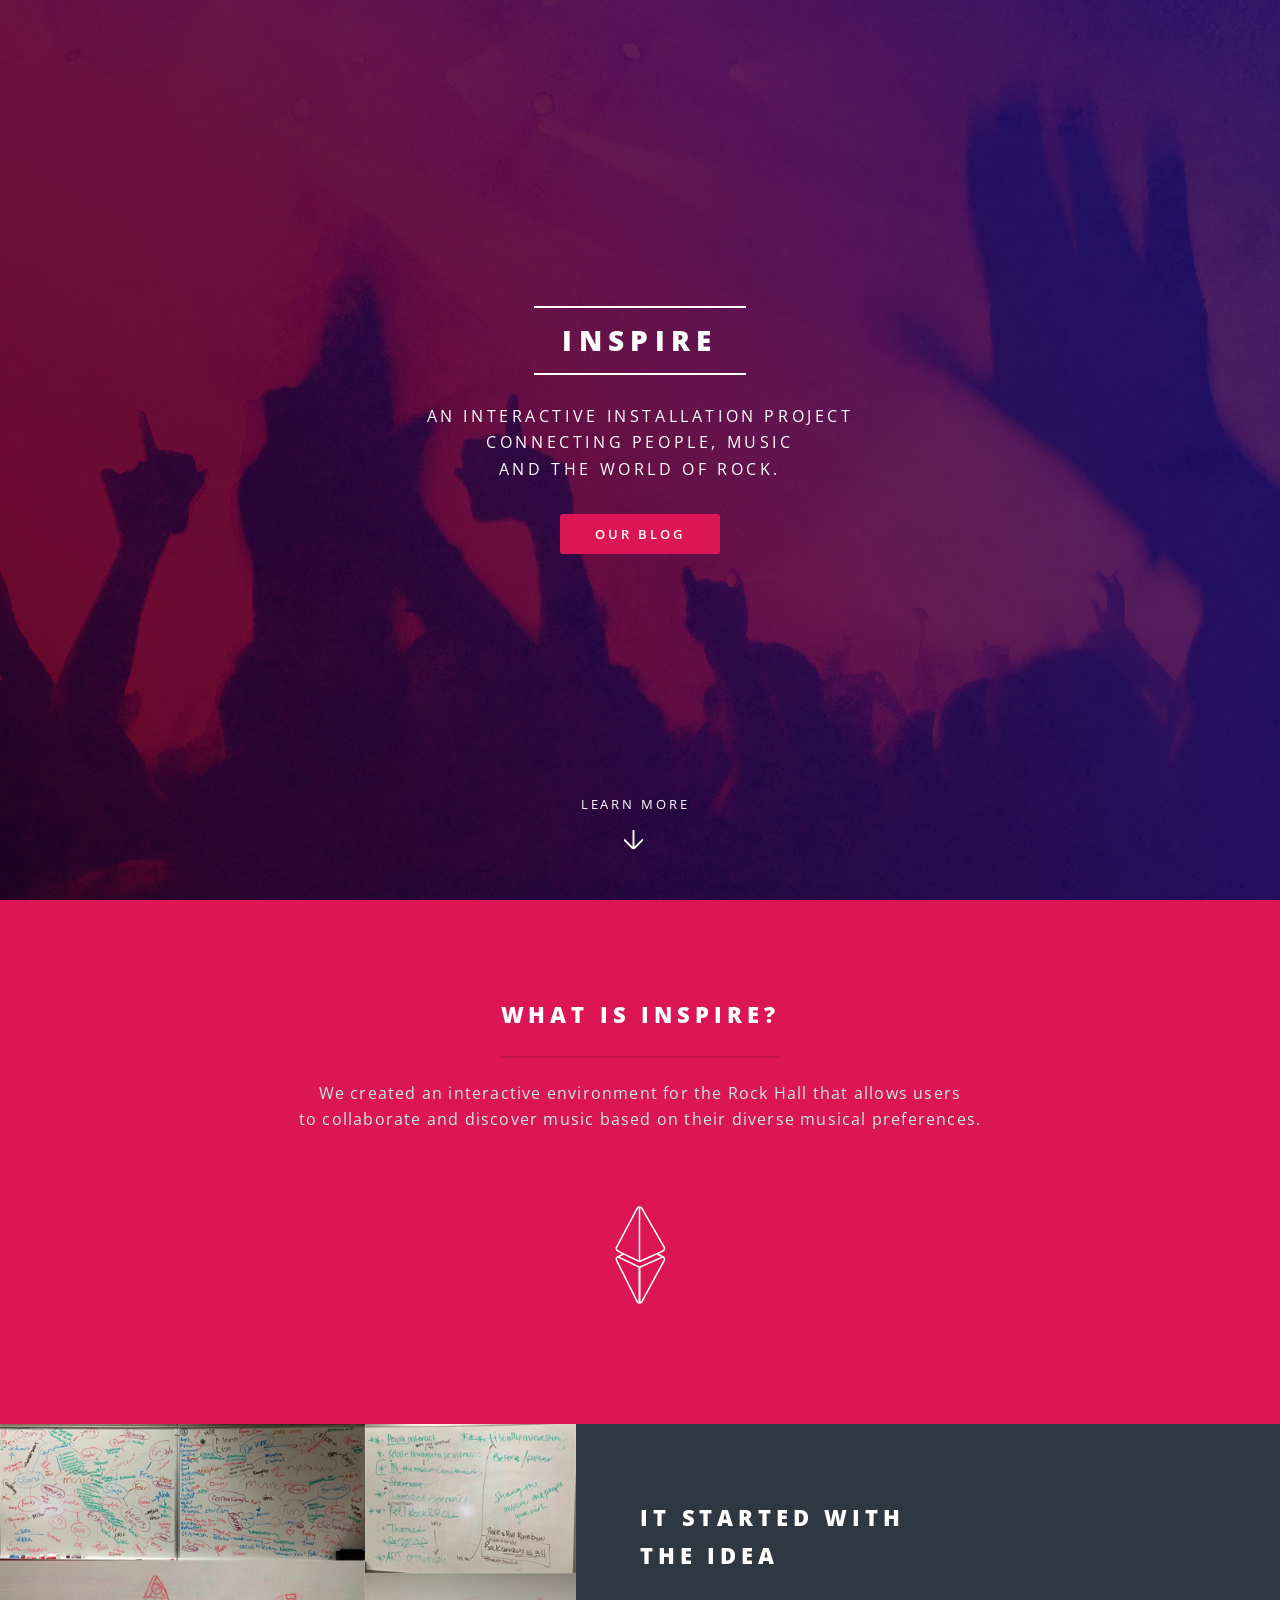
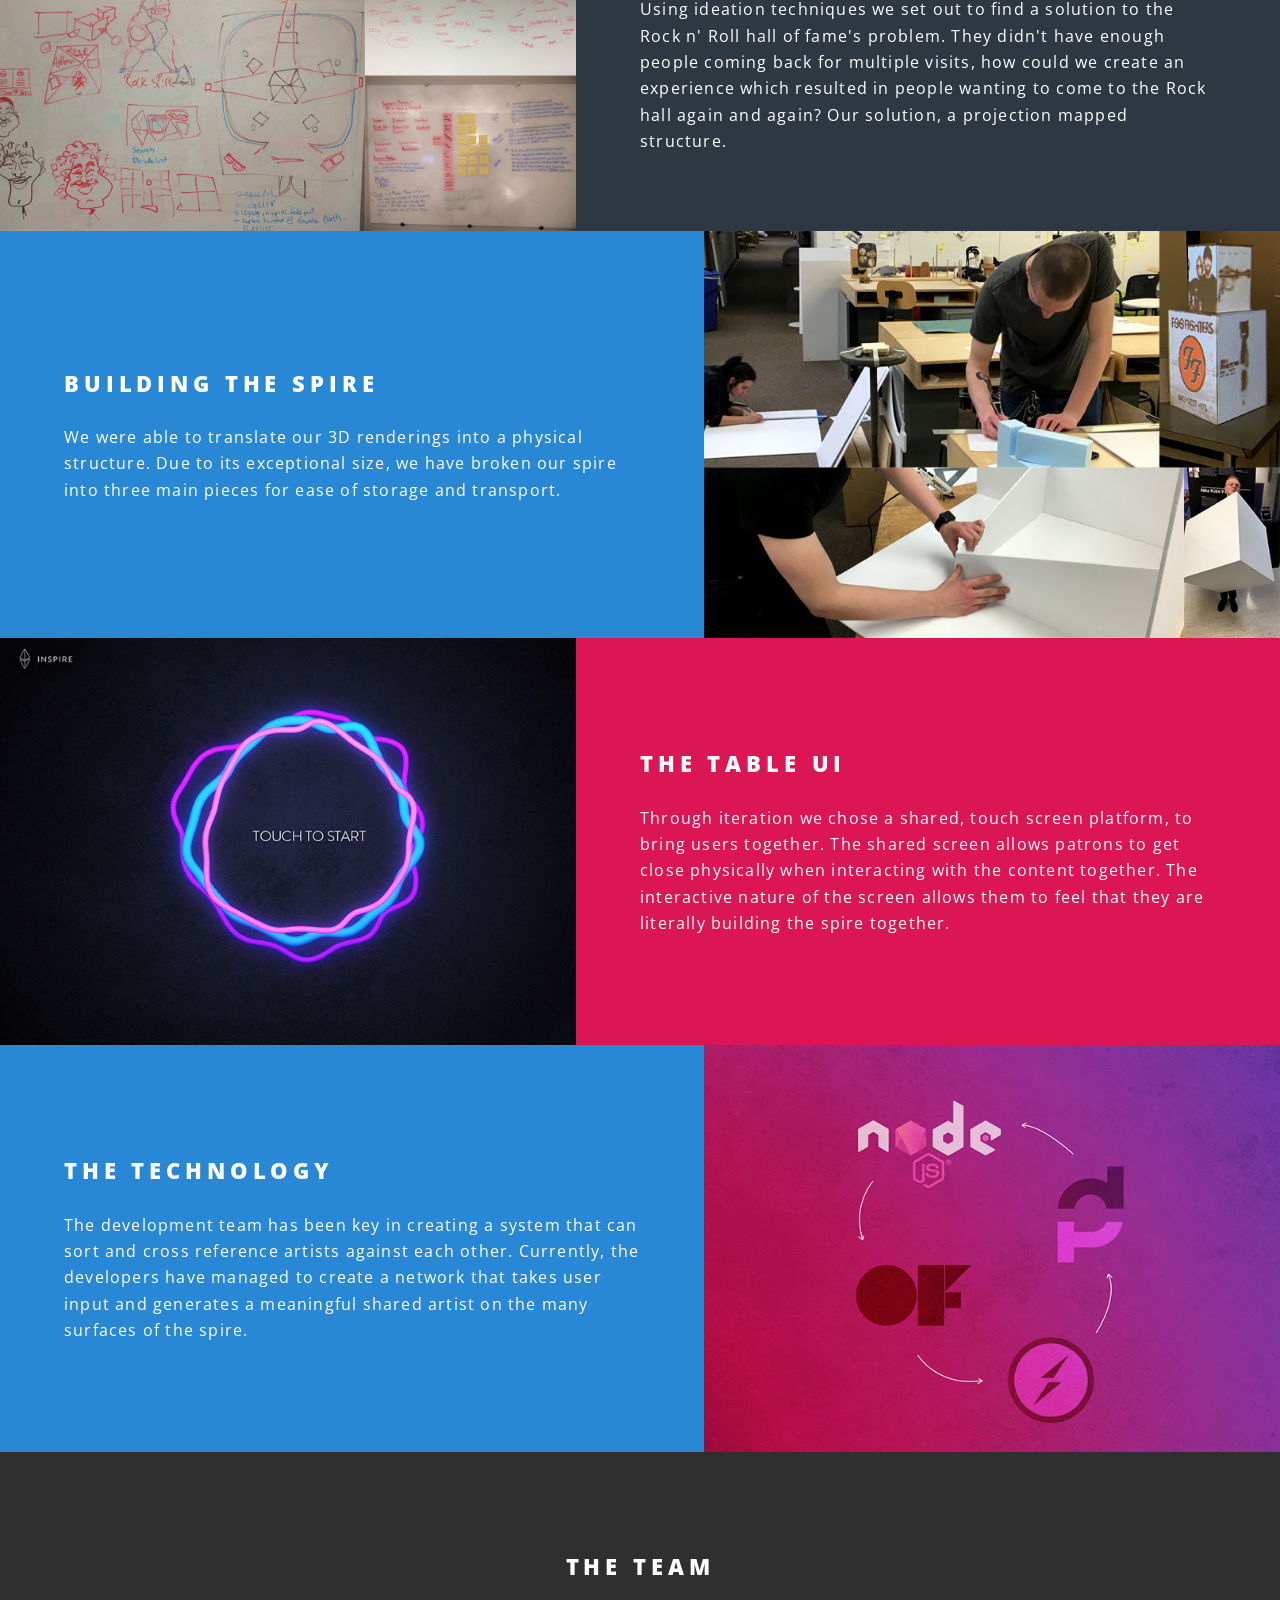
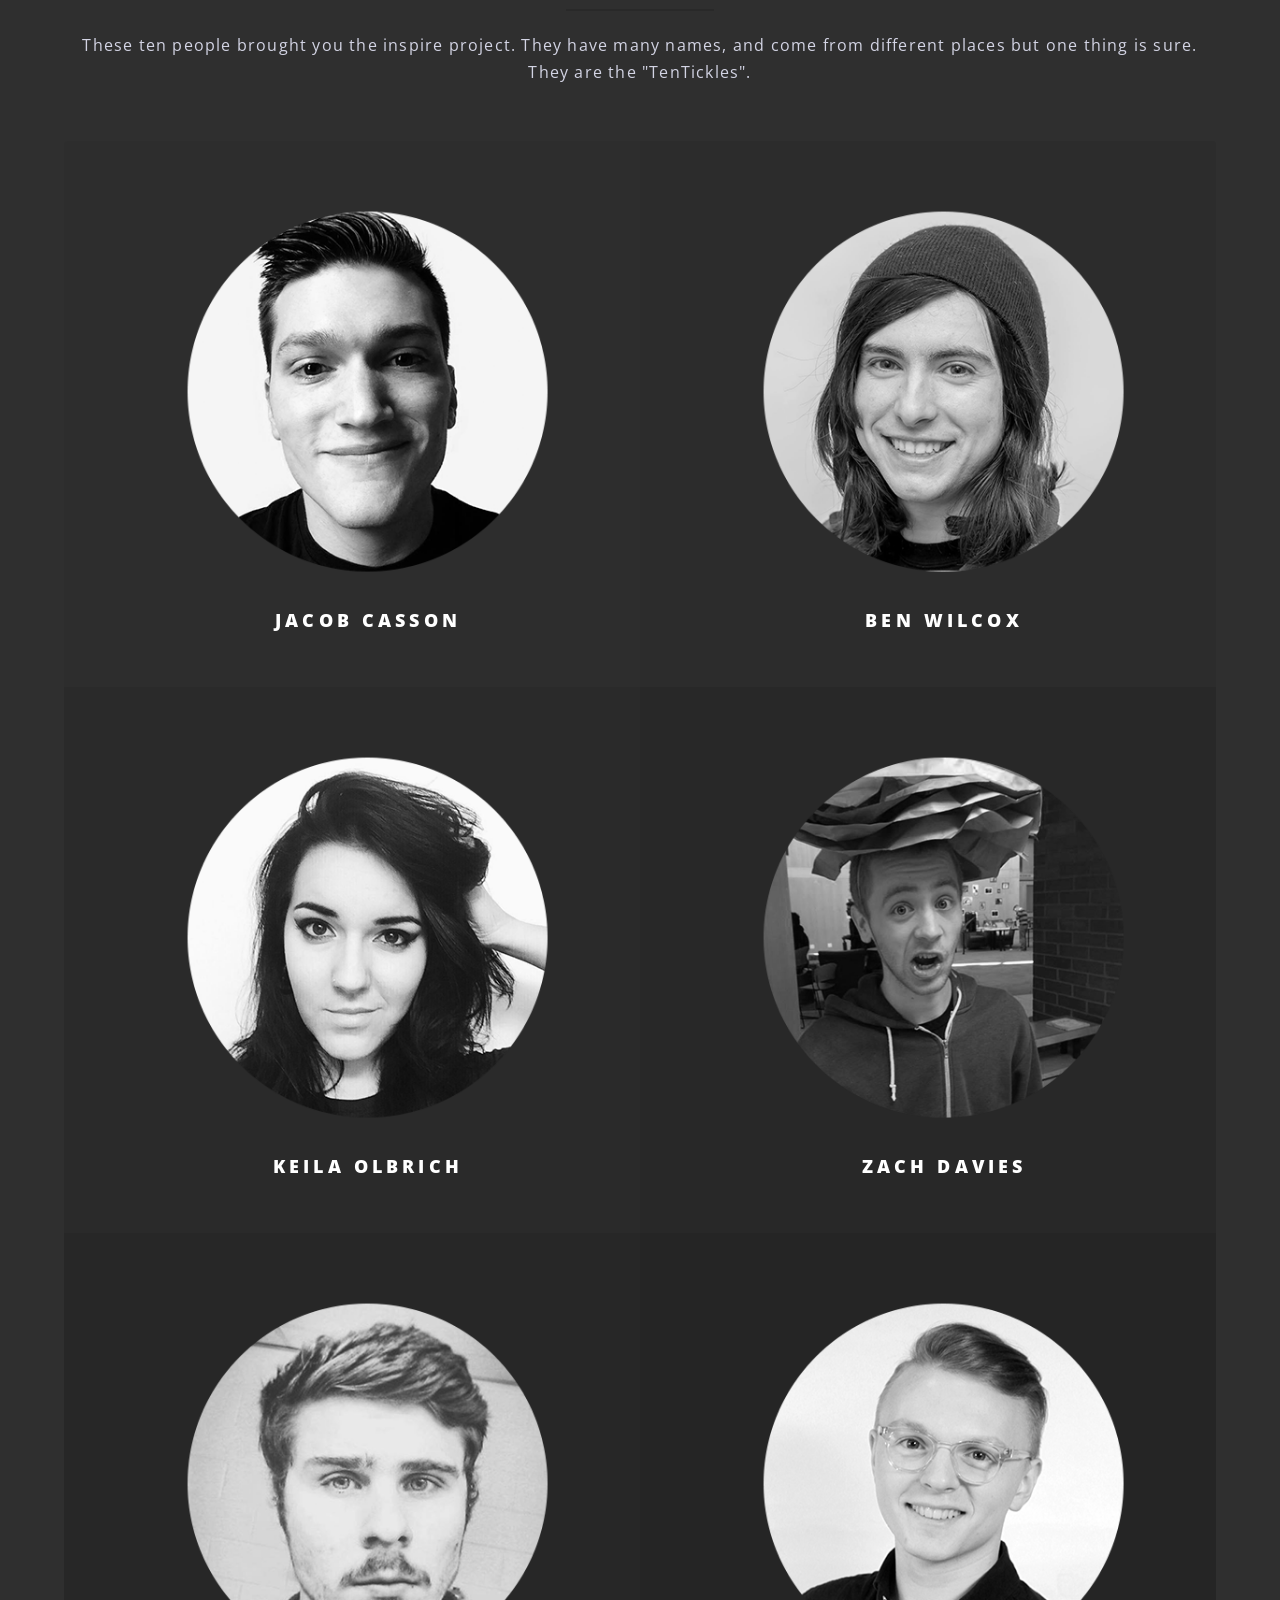
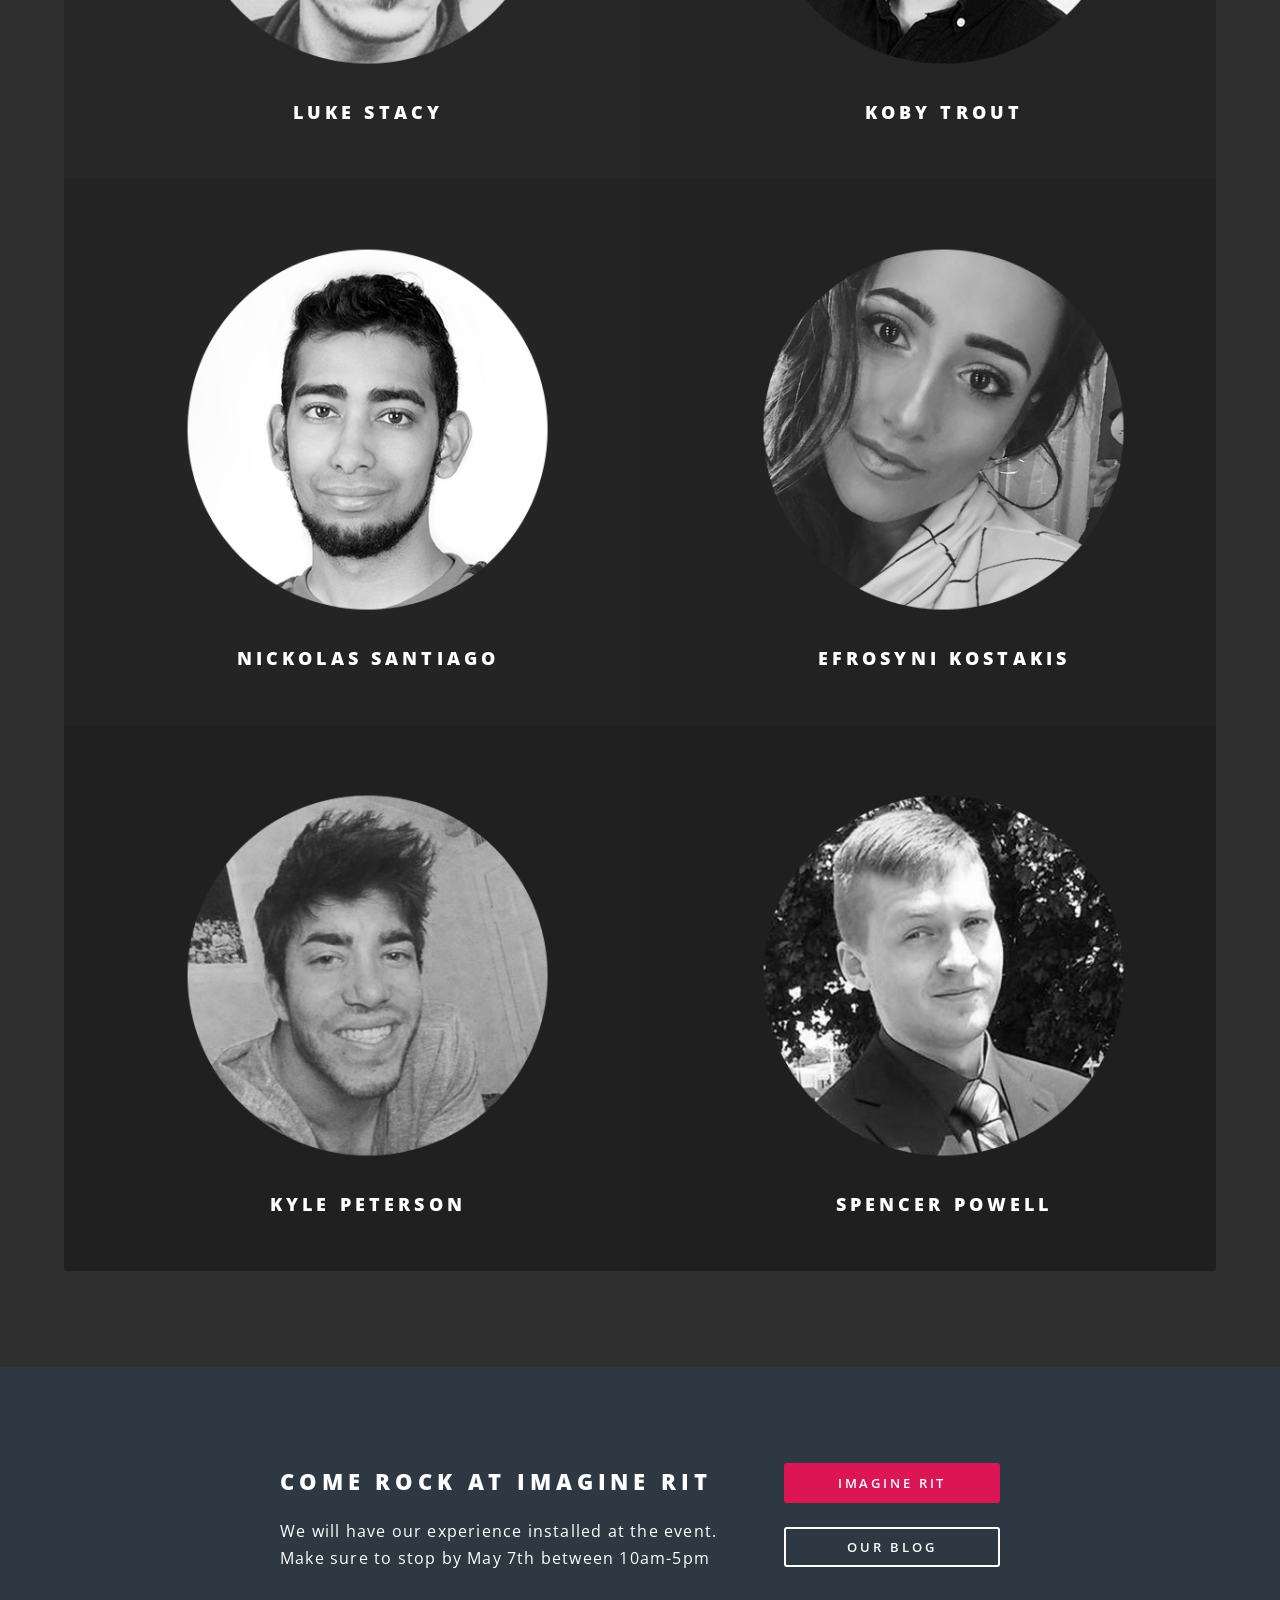
<file: index.html>
<!DOCTYPE HTML>
<!--
	Spectral by HTML5 UP
	html5up.net | @n33co
	Free for personal and commercial use under the CCA 3.0 license (html5up.net/license)
-->
<html>
	<head>
		<title>Inspire</title>
		<meta charset="utf-8" />
		<meta name="viewport" content="width=device-width, initial-scale=1" />
		<!--[if lte IE 8]><script src="assets/js/ie/html5shiv.js"></script><![endif]-->
		<link rel="stylesheet" href="assets/css/main.css" />
		<!--[if lte IE 8]><link rel="stylesheet" href="assets/css/ie8.css" /><![endif]-->
		<!--[if lte IE 9]><link rel="stylesheet" href="assets/css/ie9.css" /><![endif]-->
	</head>
	<body class="landing">

		<!-- Page Wrapper -->
			<div id="page-wrapper">

				<!-- Header -->
					<header id="header" class="alt">
					  <h1><a href="index.html">Inspire</a></h1>
					  <nav id="nav">
							<ul>
								<li class="special">
<div id="menu">
			  <ul>
											<li><a href="index.html">Home</a></li>
											<li><a href="generic.html">Generic</a></li>
											<li><a href="elements.html">Elements</a></li>
											<li><a href="#">Sign Up</a></li>
											<li><a href="#">Log In</a></li>
										</ul>
									</div>
								</li>
							</ul>
						</nav>
					</header>

				<!-- Banner -->
					<section id="banner">
						<div class="inner">
						  <h2>Inspire</h2>
						  <p>an Interactive Installation Project<br>
						    connecting people, music<br>
						    And the world of rock. </p>
						  <ul class="actions">
						    <li><a href="http://www.teamprojectgroup7.tumblr.com" class="button special">Our Blog</a></li>
					      </ul>
						</div>
						<a href="#one" class="more scrolly">Learn More</a>
					</section>

				<!-- One -->
					<section id="one" class="wrapper style1 special">
						<div class="inner">
							<header class="major">
							  <h2>What is inspire?</h2>
							  <p>We created an interactive environment for the Rock Hall that allows users <br>
							    to collaborate and discover music based on their diverse musical preferences.<br>
						      </p>
							</header>
							<ul class="icons major">
							  <li></li>
								<li><img src="images/spire_icon.png" alt="spire"/></li>
								<li></li>
							</ul>
						</div>
					</section>

				<!-- Two -->
					<section id="two" class="wrapper alt style2">
						<section class="spotlight">
							<div class="image"><img src="images/ideation.jpg" alt="" /></div><div class="content">
							  <h2>It started with<br>
							    the idea</h2>
							  <p>Using ideation techniques we set out to find a solution to the Rock n' Roll hall of fame's problem. They didn't have enough people coming back for multiple visits, how could we create an experience which resulted in people wanting to come to the Rock hall again and again? Our solution, a projection mapped structure. </p>
							</div>
						</section>
						<section class="spotlight">
							<div class="image"><img src="images/spire_construction.jpg" alt="" /></div><div class="content">
							  <h2>Building the SPIre</h2>
							  <p>We were able to translate our 3D renderings into a physical structure. Due to its exceptional size, we have broken our spire into three main pieces for ease of storage and transport. </p>
							</div>
						</section>
						<section class="spotlight">
							<div class="image"><img src="images/UI_comp.jpg" alt="" /></div><div class="content">
							  <h2>The table UI</h2>
							  <p>Through iteration we chose a shared, touch screen platform, to bring users together. The shared screen allows patrons to get close physically when interacting with the content together. The interactive nature of the screen allows them to feel that they are literally building the spire together. </p>
							</div>
						</section>
                        
                        <section class="spotlight">
							<div class="image"><img src="images/tech_stack.jpg" alt="" /></div><div class="content">
							  <h2>The Technology</h2>
							  <p>The development team has been key in creating a system that can sort and cross reference artists against each other. Currently, the developers have managed to create a network that takes user input and generates a meaningful shared artist on the many surfaces of the spire. </p>
							</div>
						</section>
					</section>

				<!-- Three -->
					<section id="three" class="wrapper style3 special">
						<div class="inner">
							<header class="major">
							  <h2>The Team</h2>
							  <p>These ten people brought you the inspire project. They have many names, and come from different places but one thing is sure. They are the "TenTickles".</p>
							</header>
							<ul class="features">
								<li>
                                <img id="bio_pics" src="images/jake.png" alt="" />
								  <h3 style="text-align:center; padding-top:25px;" >Jacob Casson</h3>
								</li>
								<li><img id="bio_pics" src="images/ben.png" alt="">
								  <h3 style="text-align:center; padding-top:25px;" >Ben Wilcox</h3>
								
								</li>
								<li>
                                <img id="bio_pics" src="images/keila.png" alt="">
									<h3 style="text-align:center; padding-top:25px;" >Keila Olbrich</h3>
                                    
								</li>
								<li>
                                <img id="bio_pics" src="images/zach.png" alt="">
									<h3 style="text-align:center; padding-top:25px;">Zach Davies</h3>
</li>
								<li>
                                <img id="bio_pics" src="images/luke.png" alt="">
									<h3 style="text-align:center; padding-top:25px;">Luke Stacy</h3>
								</li>
								<li>
                                <img id="bio_pics" src="images/koby.png" alt="">
									<h3 style="text-align:center; padding-top:25px;">Koby Trout</h3>
								</li>
                                <li>
                                <img id="bio_pics" src="images/nick.png" alt="">
									<h3 style="text-align:center; padding-top:25px;">Nickolas Santiago</h3>
								</li>
                                 <li>
                                 <img id="bio_pics" src="images/efro.png" alt="">
									<h3 style="text-align:center; padding-top:25px;">Efrosyni Kostakis</h3>
								</li>
                                 <li>
                                 <img id="bio_pics" src="images/kyle.png" alt="">
									<h3 style="text-align:center; padding-top:25px;">Kyle Peterson</h3>
								</li>
                                <li>
                                <img id="bio_pics" src="images/spencer.png" alt="">
									<h3 style="text-align:center; padding-top:25px;">Spencer Powell</h3>
								</li>
							</ul>
						</div>
					</section>

				<!-- CTA -->
					<section id="cta" class="wrapper style4">
						<div class="inner">
							<header>
							  <h2>Come rock at Imagine RIT</h2>
							  <p>We will have our experience installed at the event. <br>
						      Make sure to stop by May 7th between 10am-5pm </p>
							</header>
							<ul class="actions vertical">
							  <li><a href="http://www.rit.edu/imagine/" class="button fit special">Imagine RIT</a></li>
							  <li><a href="http://www.teamprojectgroup7.tumblr.com" class="button fit">Our blog</a></li>
							</ul>
						</div>
					</section>

				<!-- Footer -->
			</div>

		<!-- Scripts -->
			<script src="assets/js/jquery.min.js"></script>
			<script src="assets/js/jquery.scrollex.min.js"></script>
			<script src="assets/js/jquery.scrolly.min.js"></script>
			<script src="assets/js/skel.min.js"></script>
			<script src="assets/js/util.js"></script>
			<!--[if lte IE 8]><script src="assets/js/ie/respond.min.js"></script><![endif]-->
			<script src="assets/js/main.js"></script>

	</body>
</html>
</file>
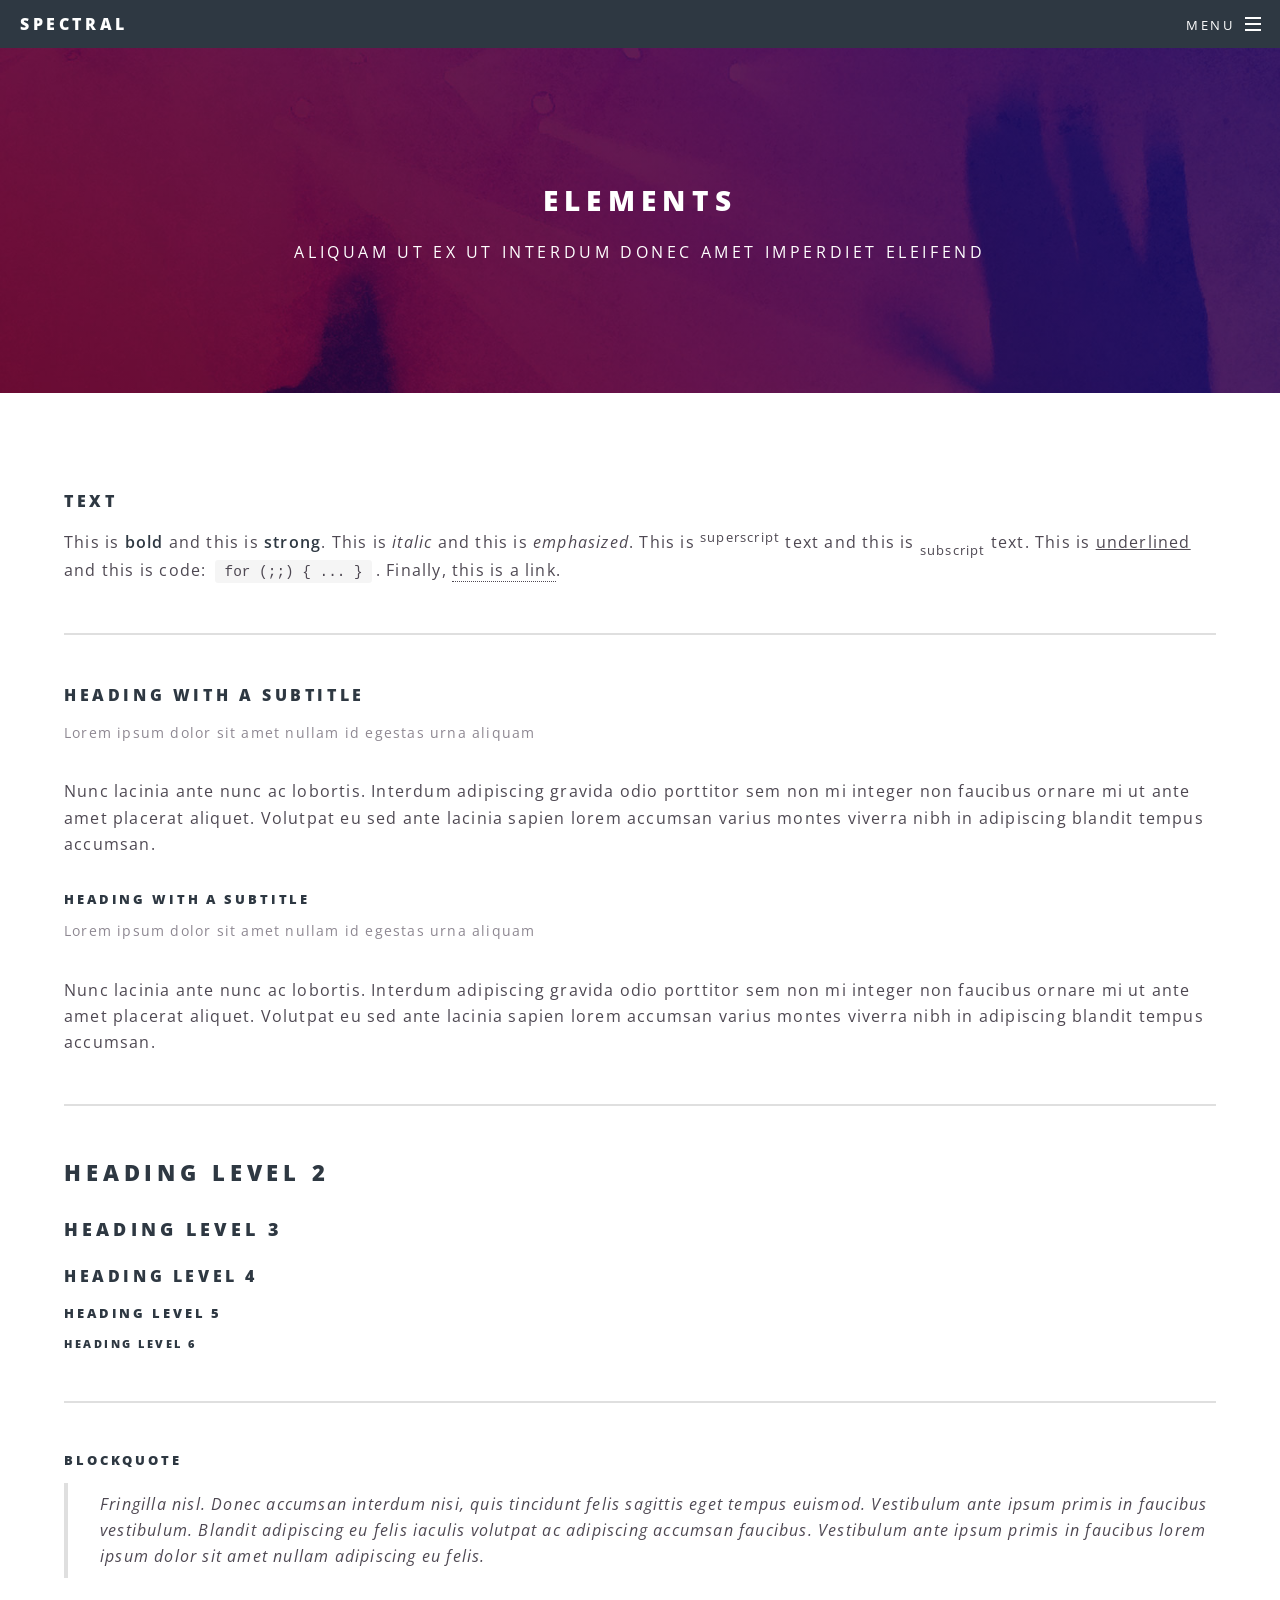
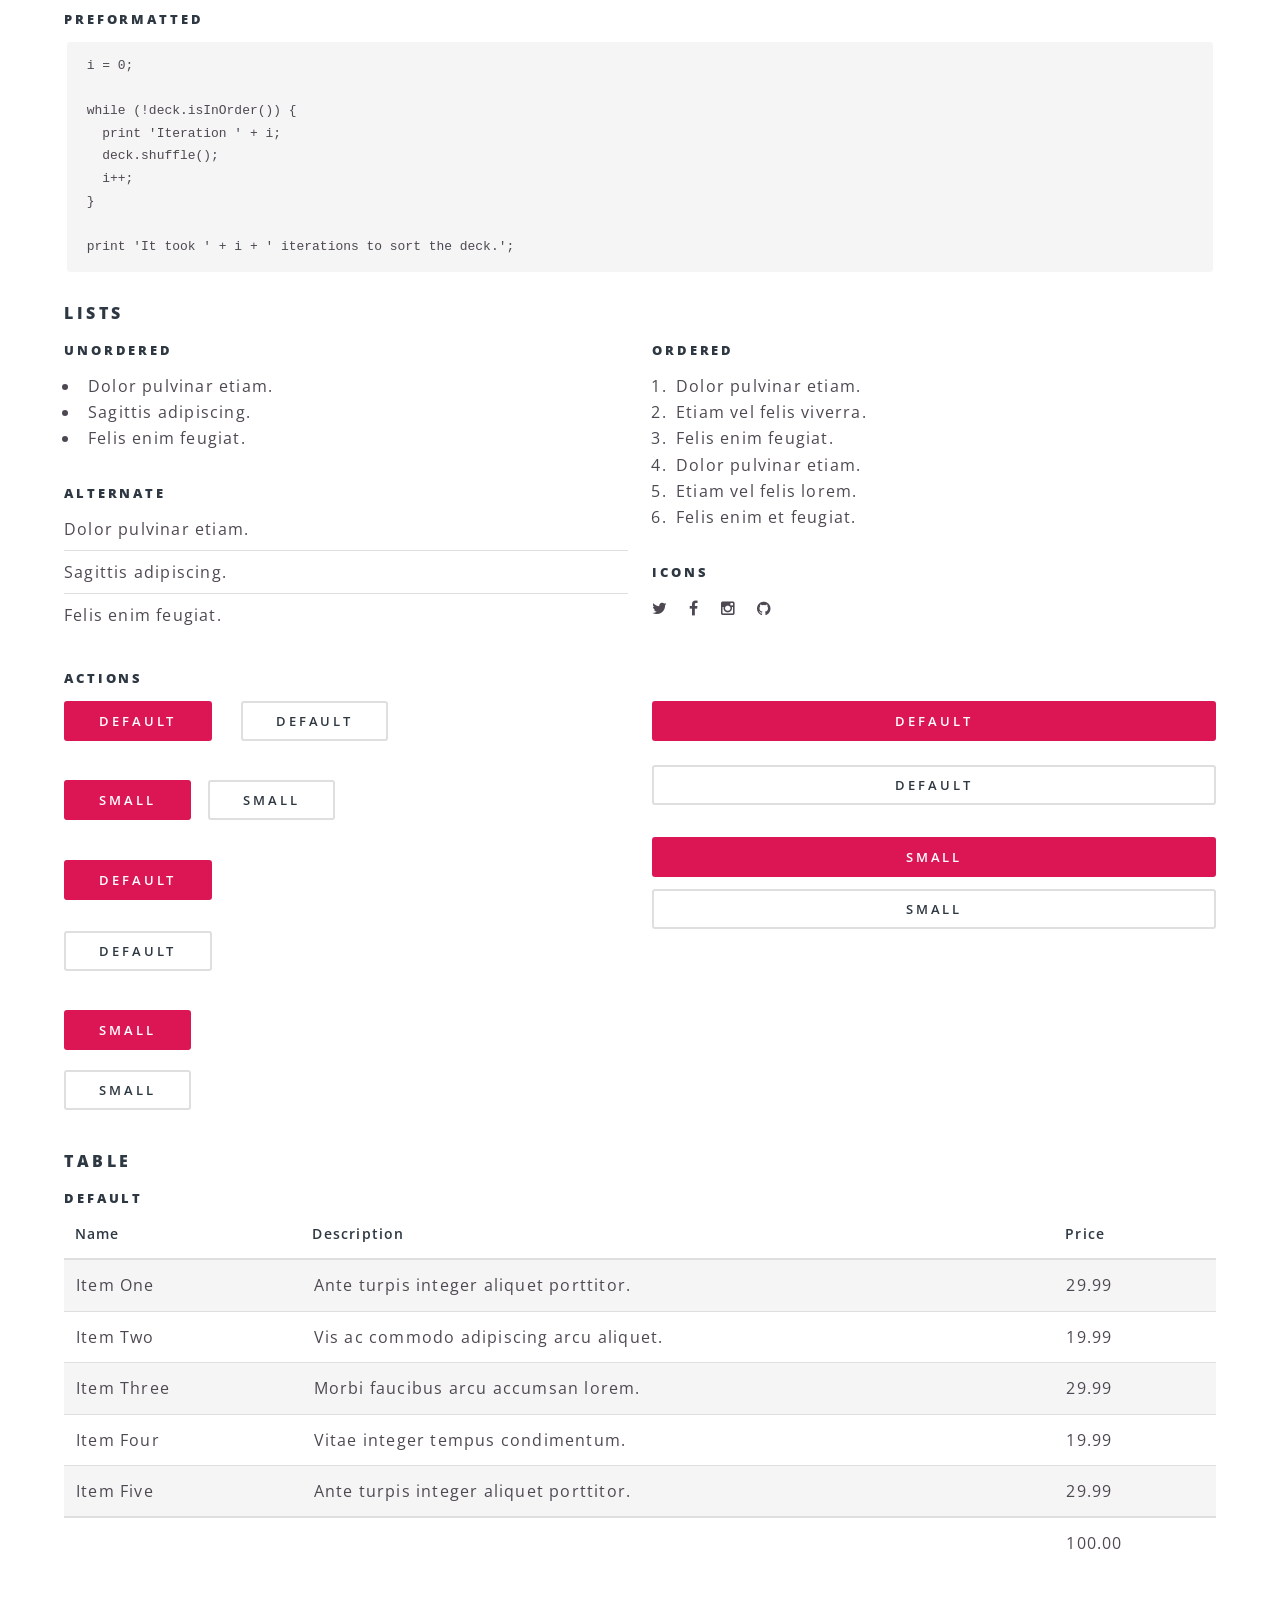
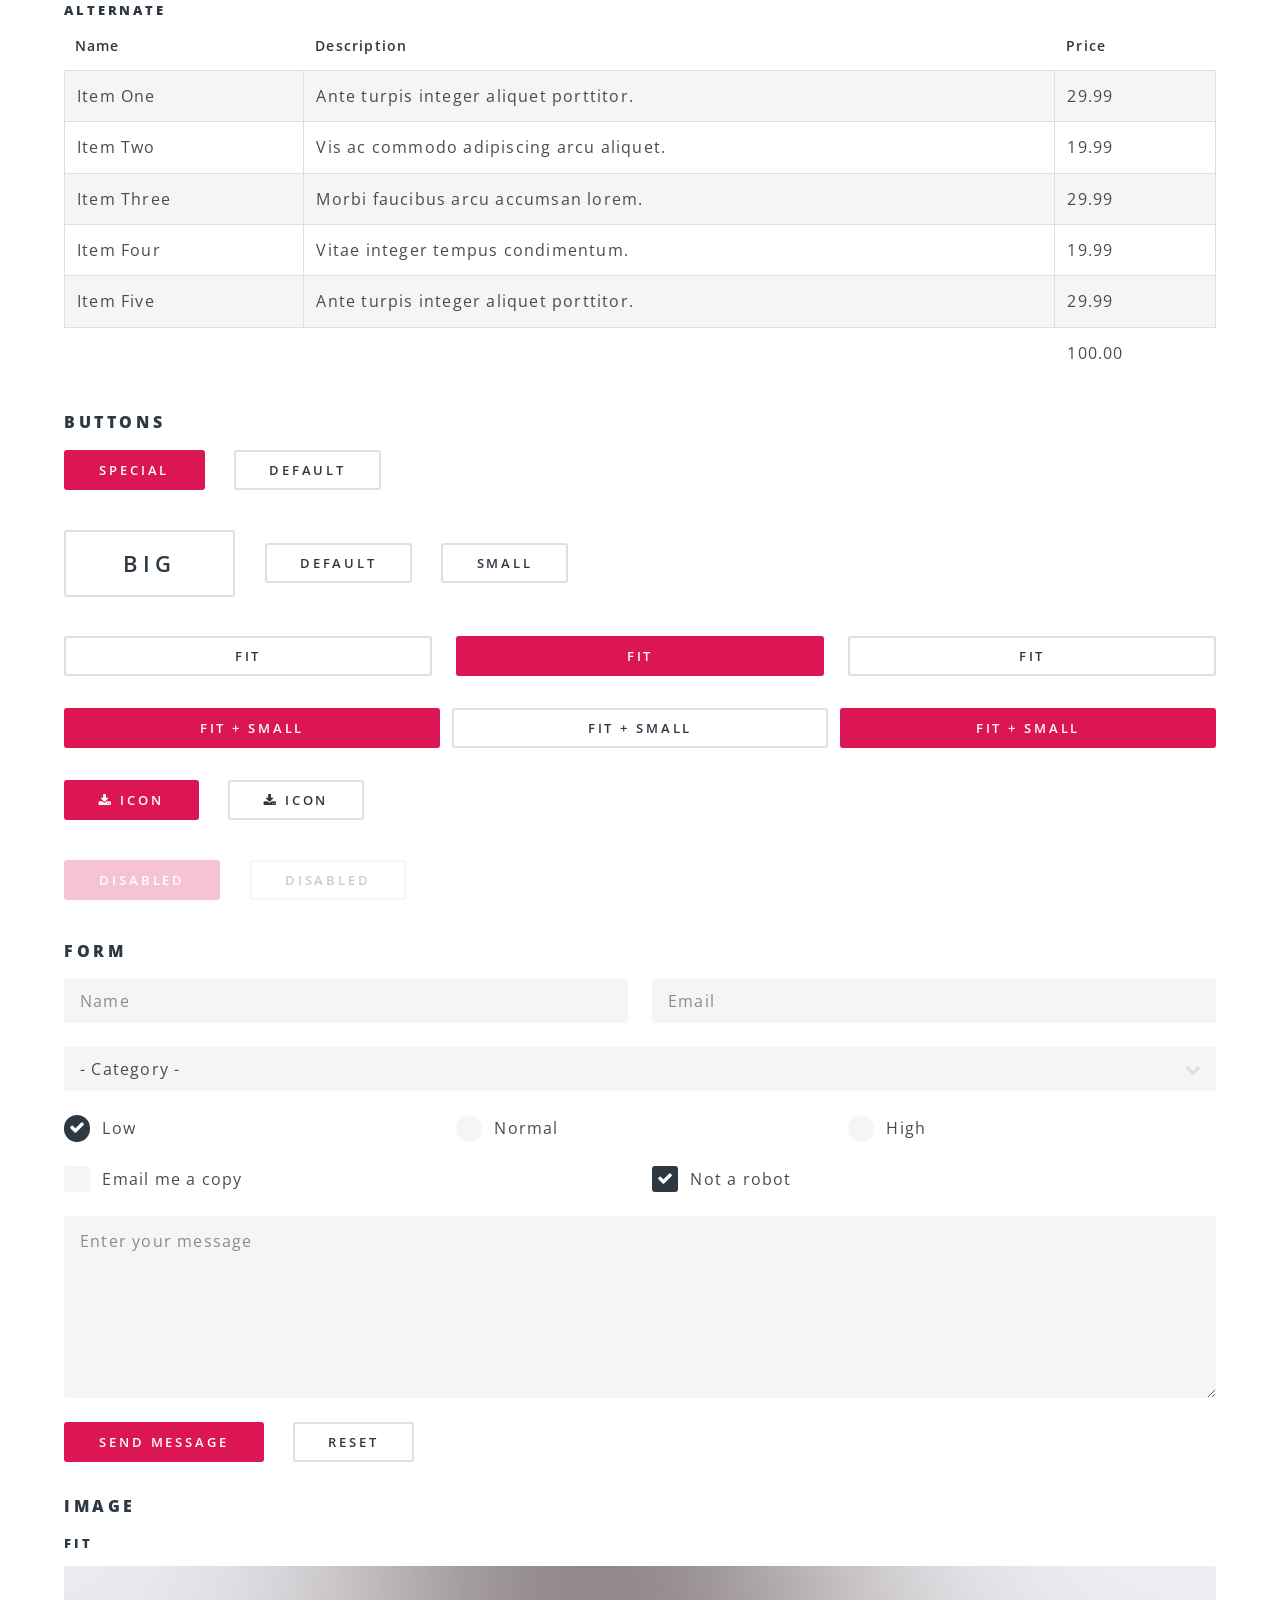
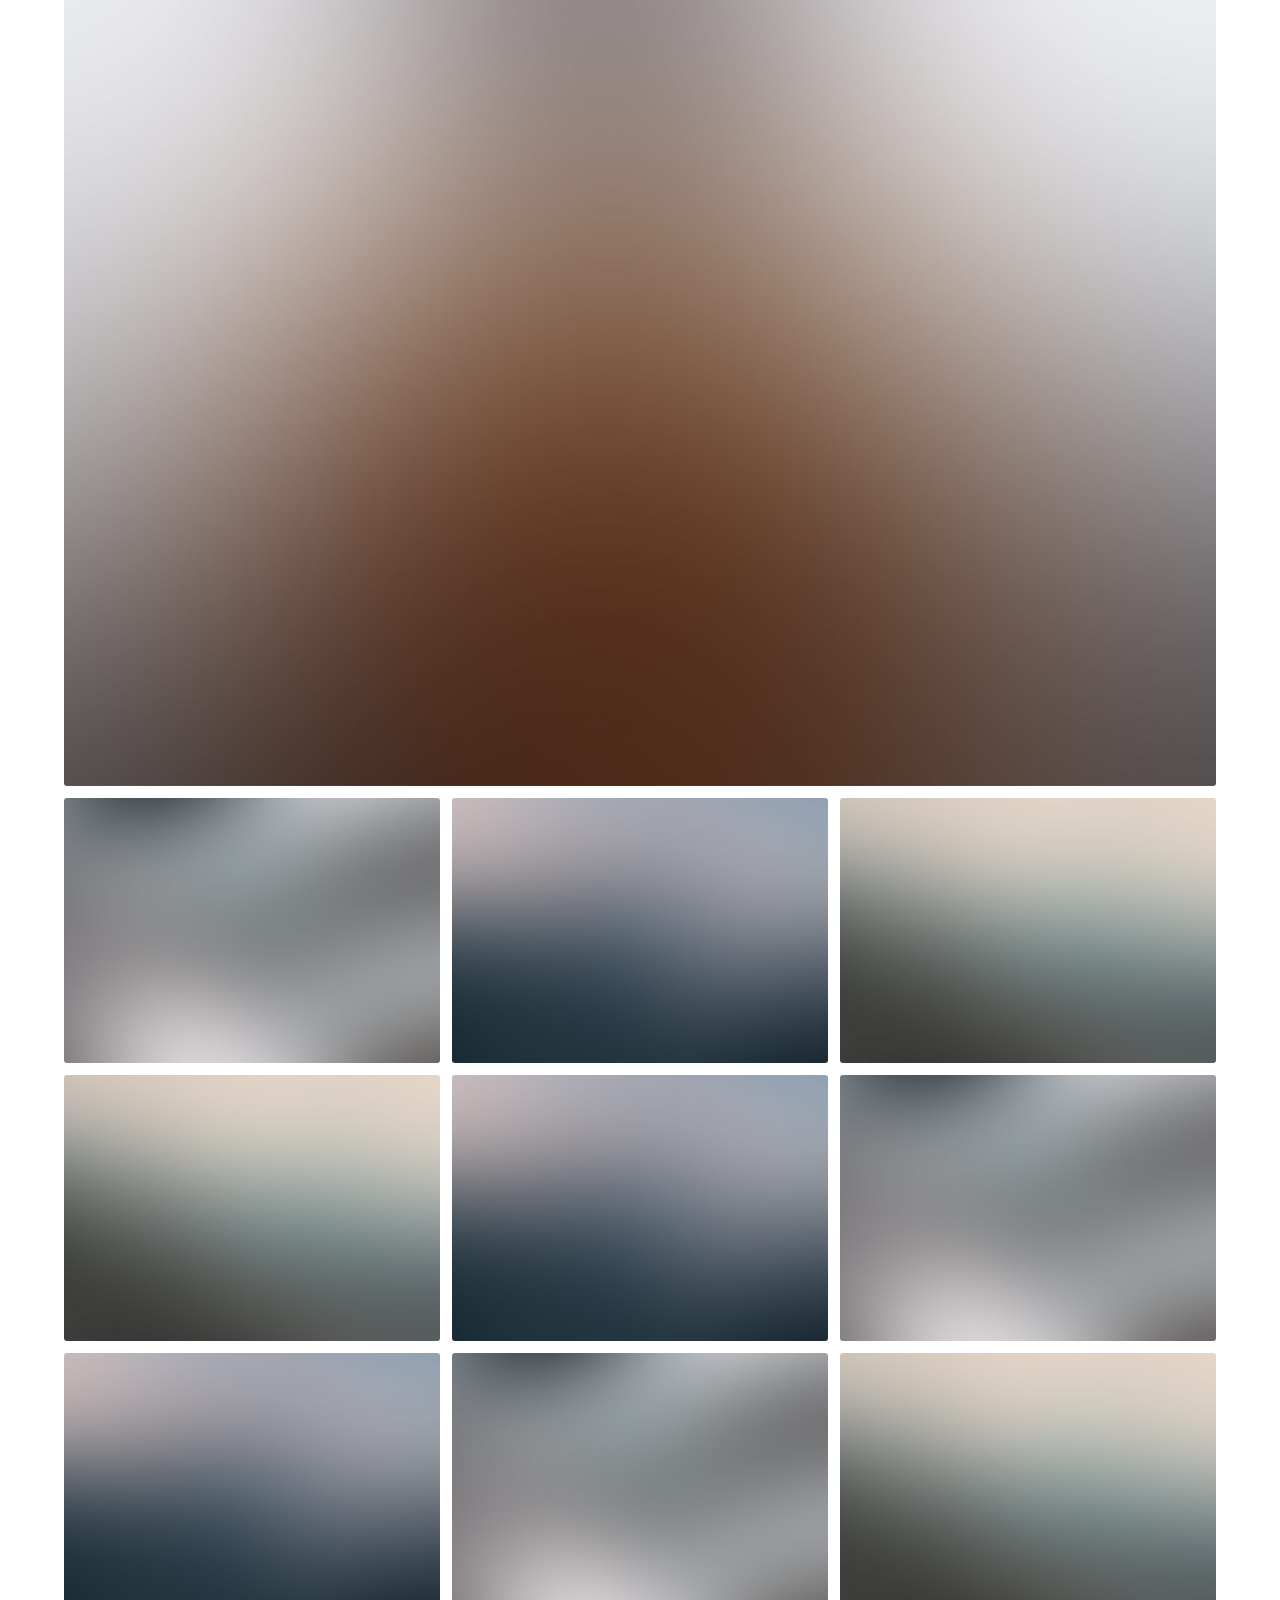
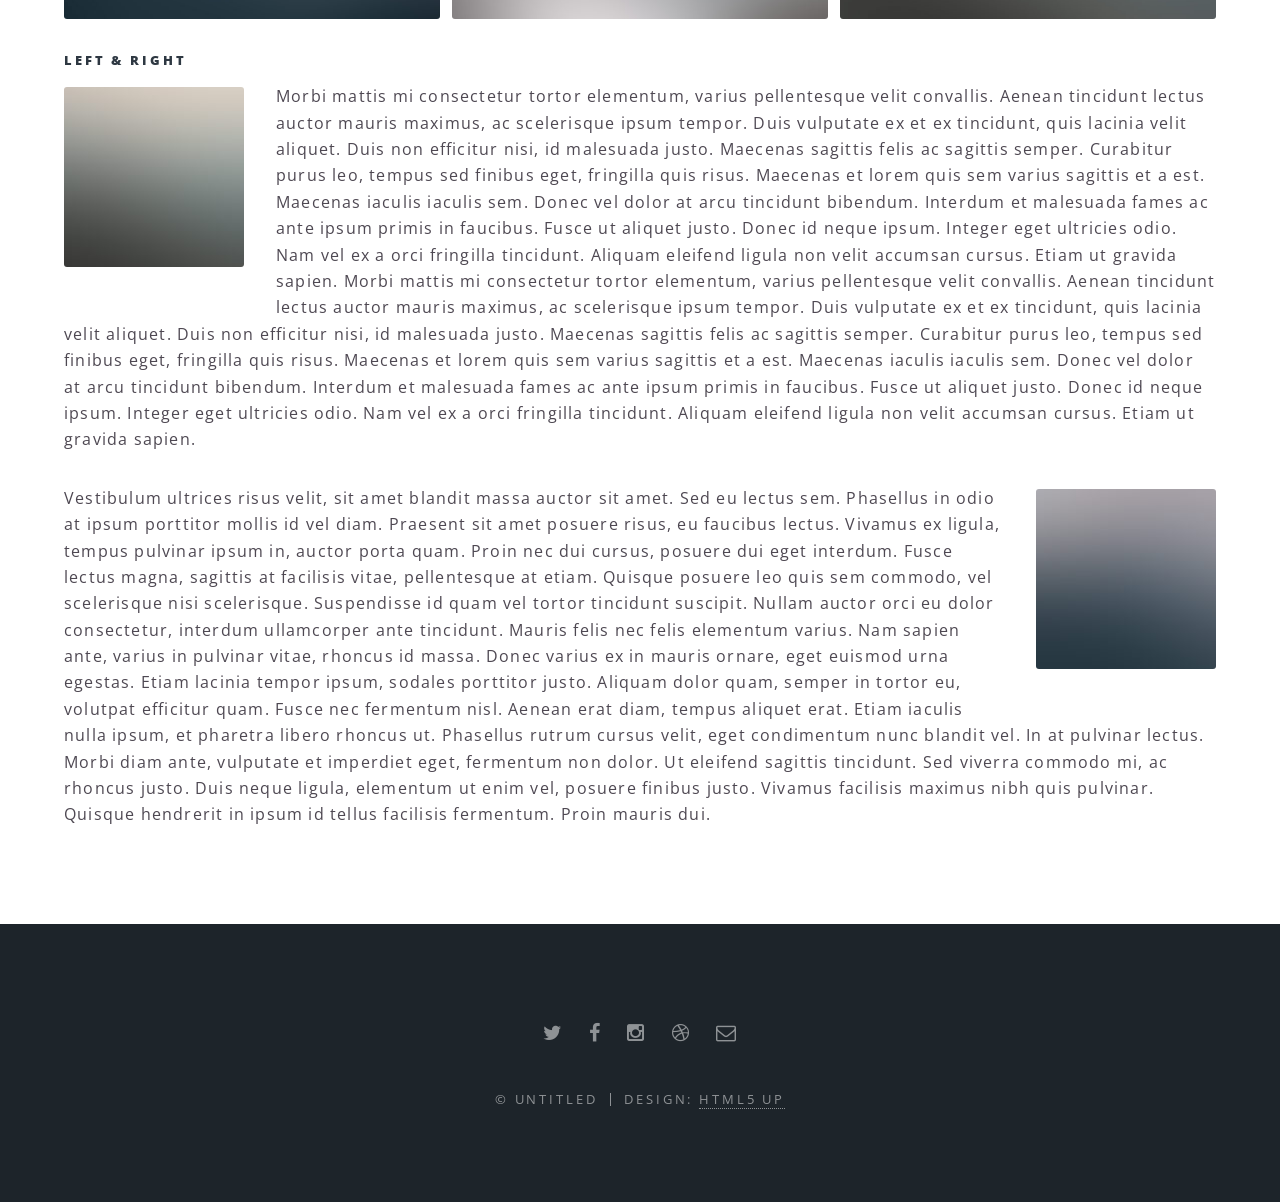
<file: elements.html>
<!DOCTYPE HTML>
<!--
	Spectral by HTML5 UP
	html5up.net | @n33co
	Free for personal and commercial use under the CCA 3.0 license (html5up.net/license)
-->
<html>
	<head>
		<title>Elements - Spectral by HTML5 UP</title>
		<meta charset="utf-8" />
		<meta name="viewport" content="width=device-width, initial-scale=1" />
		<!--[if lte IE 8]><script src="assets/js/ie/html5shiv.js"></script><![endif]-->
		<link rel="stylesheet" href="assets/css/main.css" />
		<!--[if lte IE 8]><link rel="stylesheet" href="assets/css/ie8.css" /><![endif]-->
		<!--[if lte IE 9]><link rel="stylesheet" href="assets/css/ie9.css" /><![endif]-->
	</head>
	<body>

		<!-- Page Wrapper -->
			<div id="page-wrapper">

				<!-- Header -->
					<header id="header">
						<h1><a href="index.html">Spectral</a></h1>
						<nav id="nav">
							<ul>
								<li class="special">
									<a href="#menu" class="menuToggle"><span>Menu</span></a>
									<div id="menu">
										<ul>
											<li><a href="index.html">Home</a></li>
											<li><a href="generic.html">Generic</a></li>
											<li><a href="elements.html">Elements</a></li>
											<li><a href="#">Sign Up</a></li>
											<li><a href="#">Log In</a></li>
										</ul>
									</div>
								</li>
							</ul>
						</nav>
					</header>

				<!-- Main -->
					<article id="main">
						<header>
							<h2>Elements</h2>
							<p>Aliquam ut ex ut interdum donec amet imperdiet eleifend</p>
						</header>
						<section class="wrapper style5">
							<div class="inner">

								<section>
									<h4>Text</h4>
									<p>This is <b>bold</b> and this is <strong>strong</strong>. This is <i>italic</i> and this is <em>emphasized</em>.
									This is <sup>superscript</sup> text and this is <sub>subscript</sub> text.
									This is <u>underlined</u> and this is code: <code>for (;;) { ... }</code>. Finally, <a href="#">this is a link</a>.</p>
									<hr />
									<header>
										<h4>Heading with a Subtitle</h4>
										<p>Lorem ipsum dolor sit amet nullam id egestas urna aliquam</p>
									</header>
									<p>Nunc lacinia ante nunc ac lobortis. Interdum adipiscing gravida odio porttitor sem non mi integer non faucibus ornare mi ut ante amet placerat aliquet. Volutpat eu sed ante lacinia sapien lorem accumsan varius montes viverra nibh in adipiscing blandit tempus accumsan.</p>
									<header>
										<h5>Heading with a Subtitle</h5>
										<p>Lorem ipsum dolor sit amet nullam id egestas urna aliquam</p>
									</header>
									<p>Nunc lacinia ante nunc ac lobortis. Interdum adipiscing gravida odio porttitor sem non mi integer non faucibus ornare mi ut ante amet placerat aliquet. Volutpat eu sed ante lacinia sapien lorem accumsan varius montes viverra nibh in adipiscing blandit tempus accumsan.</p>
									<hr />
									<h2>Heading Level 2</h2>
									<h3>Heading Level 3</h3>
									<h4>Heading Level 4</h4>
									<h5>Heading Level 5</h5>
									<h6>Heading Level 6</h6>
									<hr />
									<h5>Blockquote</h5>
									<blockquote>Fringilla nisl. Donec accumsan interdum nisi, quis tincidunt felis sagittis eget tempus euismod. Vestibulum ante ipsum primis in faucibus vestibulum. Blandit adipiscing eu felis iaculis volutpat ac adipiscing accumsan faucibus. Vestibulum ante ipsum primis in faucibus lorem ipsum dolor sit amet nullam adipiscing eu felis.</blockquote>
									<h5>Preformatted</h5>
									<pre><code>i = 0;

while (!deck.isInOrder()) {
  print 'Iteration ' + i;
  deck.shuffle();
  i++;
}

print 'It took ' + i + ' iterations to sort the deck.';</code></pre>
								</section>

								<section>
									<h4>Lists</h4>
									<div class="row">
										<div class="6u 12u$(medium)">
											<h5>Unordered</h5>
											<ul>
												<li>Dolor pulvinar etiam.</li>
												<li>Sagittis adipiscing.</li>
												<li>Felis enim feugiat.</li>
											</ul>
											<h5>Alternate</h5>
											<ul class="alt">
												<li>Dolor pulvinar etiam.</li>
												<li>Sagittis adipiscing.</li>
												<li>Felis enim feugiat.</li>
											</ul>
										</div>
										<div class="6u$ 12u$(medium)">
											<h5>Ordered</h5>
											<ol>
												<li>Dolor pulvinar etiam.</li>
												<li>Etiam vel felis viverra.</li>
												<li>Felis enim feugiat.</li>
												<li>Dolor pulvinar etiam.</li>
												<li>Etiam vel felis lorem.</li>
												<li>Felis enim et feugiat.</li>
											</ol>
											<h5>Icons</h5>
											<ul class="icons">
												<li><a href="#" class="icon fa-twitter"><span class="label">Twitter</span></a></li>
												<li><a href="#" class="icon fa-facebook"><span class="label">Facebook</span></a></li>
												<li><a href="#" class="icon fa-instagram"><span class="label">Instagram</span></a></li>
												<li><a href="#" class="icon fa-github"><span class="label">Github</span></a></li>
											</ul>
										</div>
									</div>
									<h5>Actions</h5>
									<div class="row">
										<div class="6u 12u$(medium)">
											<ul class="actions">
												<li><a href="#" class="button special">Default</a></li>
												<li><a href="#" class="button">Default</a></li>
											</ul>
											<ul class="actions small">
												<li><a href="#" class="button special small">Small</a></li>
												<li><a href="#" class="button small">Small</a></li>
											</ul>
											<ul class="actions vertical">
												<li><a href="#" class="button special">Default</a></li>
												<li><a href="#" class="button">Default</a></li>
											</ul>
											<ul class="actions vertical small">
												<li><a href="#" class="button special small">Small</a></li>
												<li><a href="#" class="button small">Small</a></li>
											</ul>
										</div>
										<div class="6u 12u$(medium)">
											<ul class="actions vertical">
												<li><a href="#" class="button special fit">Default</a></li>
												<li><a href="#" class="button fit">Default</a></li>
											</ul>
											<ul class="actions vertical small">
												<li><a href="#" class="button special small fit">Small</a></li>
												<li><a href="#" class="button small fit">Small</a></li>
											</ul>
										</div>
									</div>
								</section>

								<section>
									<h4>Table</h4>
									<h5>Default</h5>
									<div class="table-wrapper">
										<table>
											<thead>
												<tr>
													<th>Name</th>
													<th>Description</th>
													<th>Price</th>
												</tr>
											</thead>
											<tbody>
												<tr>
													<td>Item One</td>
													<td>Ante turpis integer aliquet porttitor.</td>
													<td>29.99</td>
												</tr>
												<tr>
													<td>Item Two</td>
													<td>Vis ac commodo adipiscing arcu aliquet.</td>
													<td>19.99</td>
												</tr>
												<tr>
													<td>Item Three</td>
													<td> Morbi faucibus arcu accumsan lorem.</td>
													<td>29.99</td>
												</tr>
												<tr>
													<td>Item Four</td>
													<td>Vitae integer tempus condimentum.</td>
													<td>19.99</td>
												</tr>
												<tr>
													<td>Item Five</td>
													<td>Ante turpis integer aliquet porttitor.</td>
													<td>29.99</td>
												</tr>
											</tbody>
											<tfoot>
												<tr>
													<td colspan="2"></td>
													<td>100.00</td>
												</tr>
											</tfoot>
										</table>
									</div>

									<h5>Alternate</h5>
									<div class="table-wrapper">
										<table class="alt">
											<thead>
												<tr>
													<th>Name</th>
													<th>Description</th>
													<th>Price</th>
												</tr>
											</thead>
											<tbody>
												<tr>
													<td>Item One</td>
													<td>Ante turpis integer aliquet porttitor.</td>
													<td>29.99</td>
												</tr>
												<tr>
													<td>Item Two</td>
													<td>Vis ac commodo adipiscing arcu aliquet.</td>
													<td>19.99</td>
												</tr>
												<tr>
													<td>Item Three</td>
													<td> Morbi faucibus arcu accumsan lorem.</td>
													<td>29.99</td>
												</tr>
												<tr>
													<td>Item Four</td>
													<td>Vitae integer tempus condimentum.</td>
													<td>19.99</td>
												</tr>
												<tr>
													<td>Item Five</td>
													<td>Ante turpis integer aliquet porttitor.</td>
													<td>29.99</td>
												</tr>
											</tbody>
											<tfoot>
												<tr>
													<td colspan="2"></td>
													<td>100.00</td>
												</tr>
											</tfoot>
										</table>
									</div>
								</section>

								<section>
									<h4>Buttons</h4>
									<ul class="actions">
										<li><a href="#" class="button special">Special</a></li>
										<li><a href="#" class="button">Default</a></li>
									</ul>
									<ul class="actions">
										<li><a href="#" class="button big">Big</a></li>
										<li><a href="#" class="button">Default</a></li>
										<li><a href="#" class="button small">Small</a></li>
									</ul>
									<ul class="actions fit">
										<li><a href="#" class="button fit">Fit</a></li>
										<li><a href="#" class="button special fit">Fit</a></li>
										<li><a href="#" class="button fit">Fit</a></li>
									</ul>
									<ul class="actions fit small">
										<li><a href="#" class="button special fit small">Fit + Small</a></li>
										<li><a href="#" class="button fit small">Fit + Small</a></li>
										<li><a href="#" class="button special fit small">Fit + Small</a></li>
									</ul>
									<ul class="actions">
										<li><a href="#" class="button special icon fa-download">Icon</a></li>
										<li><a href="#" class="button icon fa-download">Icon</a></li>
									</ul>
									<ul class="actions">
										<li><span class="button special disabled">Disabled</span></li>
										<li><span class="button disabled">Disabled</span></li>
									</ul>
								</section>

								<section>
									<h4>Form</h4>
									<form method="post" action="#">
										<div class="row uniform">
											<div class="6u 12u$(xsmall)">
												<input type="text" name="demo-name" id="demo-name" value="" placeholder="Name" />
											</div>
											<div class="6u$ 12u$(xsmall)">
												<input type="email" name="demo-email" id="demo-email" value="" placeholder="Email" />
											</div>
											<div class="12u$">
												<div class="select-wrapper">
													<select name="demo-category" id="demo-category">
														<option value="">- Category -</option>
														<option value="1">Manufacturing</option>
														<option value="1">Shipping</option>
														<option value="1">Administration</option>
														<option value="1">Human Resources</option>
													</select>
												</div>
											</div>
											<div class="4u 12u$(small)">
												<input type="radio" id="demo-priority-low" name="demo-priority" checked>
												<label for="demo-priority-low">Low</label>
											</div>
											<div class="4u 12u$(small)">
												<input type="radio" id="demo-priority-normal" name="demo-priority">
												<label for="demo-priority-normal">Normal</label>
											</div>
											<div class="4u$ 12u$(small)">
												<input type="radio" id="demo-priority-high" name="demo-priority">
												<label for="demo-priority-high">High</label>
											</div>
											<div class="6u 12u$(small)">
												<input type="checkbox" id="demo-copy" name="demo-copy">
												<label for="demo-copy">Email me a copy</label>
											</div>
											<div class="6u$ 12u$(small)">
												<input type="checkbox" id="demo-human" name="demo-human" checked>
												<label for="demo-human">Not a robot</label>
											</div>
											<div class="12u$">
												<textarea name="demo-message" id="demo-message" placeholder="Enter your message" rows="6"></textarea>
											</div>
											<div class="12u$">
												<ul class="actions">
													<li><input type="submit" value="Send Message" class="special" /></li>
													<li><input type="reset" value="Reset" /></li>
												</ul>
											</div>
										</div>
									</form>
								</section>

								<section>
									<h4>Image</h4>
									<h5>Fit</h5>
									<div class="box alt">
										<div class="row uniform 50%">
											<div class="12u"><span class="image fit"><img src="images/banner.jpg" alt="" /></span></div>
											<div class="4u"><span class="image fit"><img src="images/pic01.jpg" alt="" /></span></div>
											<div class="4u"><span class="image fit"><img src="images/pic02.jpg" alt="" /></span></div>
											<div class="4u"><span class="image fit"><img src="images/pic03.jpg" alt="" /></span></div>
											<div class="4u"><span class="image fit"><img src="images/pic03.jpg" alt="" /></span></div>
											<div class="4u"><span class="image fit"><img src="images/pic02.jpg" alt="" /></span></div>
											<div class="4u"><span class="image fit"><img src="images/pic01.jpg" alt="" /></span></div>
											<div class="4u"><span class="image fit"><img src="images/pic02.jpg" alt="" /></span></div>
											<div class="4u"><span class="image fit"><img src="images/pic01.jpg" alt="" /></span></div>
											<div class="4u"><span class="image fit"><img src="images/pic03.jpg" alt="" /></span></div>
										</div>
									</div>
									<h5>Left &amp; Right</h5>
									<p><span class="image left"><img src="images/pic04.jpg" alt="" /></span>Morbi mattis mi consectetur tortor elementum, varius pellentesque velit convallis. Aenean tincidunt lectus auctor mauris maximus, ac scelerisque ipsum tempor. Duis vulputate ex et ex tincidunt, quis lacinia velit aliquet. Duis non efficitur nisi, id malesuada justo. Maecenas sagittis felis ac sagittis semper. Curabitur purus leo, tempus sed finibus eget, fringilla quis risus. Maecenas et lorem quis sem varius sagittis et a est. Maecenas iaculis iaculis sem. Donec vel dolor at arcu tincidunt bibendum. Interdum et malesuada fames ac ante ipsum primis in faucibus. Fusce ut aliquet justo. Donec id neque ipsum. Integer eget ultricies odio. Nam vel ex a orci fringilla tincidunt. Aliquam eleifend ligula non velit accumsan cursus. Etiam ut gravida sapien. Morbi mattis mi consectetur tortor elementum, varius pellentesque velit convallis. Aenean tincidunt lectus auctor mauris maximus, ac scelerisque ipsum tempor. Duis vulputate ex et ex tincidunt, quis lacinia velit aliquet. Duis non efficitur nisi, id malesuada justo. Maecenas sagittis felis ac sagittis semper. Curabitur purus leo, tempus sed finibus eget, fringilla quis risus. Maecenas et lorem quis sem varius sagittis et a est. Maecenas iaculis iaculis sem. Donec vel dolor at arcu tincidunt bibendum. Interdum et malesuada fames ac ante ipsum primis in faucibus. Fusce ut aliquet justo. Donec id neque ipsum. Integer eget ultricies odio. Nam vel ex a orci fringilla tincidunt. Aliquam eleifend ligula non velit accumsan cursus. Etiam ut gravida sapien.</p>
									<p><span class="image right"><img src="images/pic05.jpg" alt="" /></span>Vestibulum ultrices risus velit, sit amet blandit massa auctor sit amet. Sed eu lectus sem. Phasellus in odio at ipsum porttitor mollis id vel diam. Praesent sit amet posuere risus, eu faucibus lectus. Vivamus ex ligula, tempus pulvinar ipsum in, auctor porta quam. Proin nec dui cursus, posuere dui eget interdum. Fusce lectus magna, sagittis at facilisis vitae, pellentesque at etiam. Quisque posuere leo quis sem commodo, vel scelerisque nisi scelerisque. Suspendisse id quam vel tortor tincidunt suscipit. Nullam auctor orci eu dolor consectetur, interdum ullamcorper ante tincidunt. Mauris felis nec felis elementum varius. Nam sapien ante, varius in pulvinar vitae, rhoncus id massa. Donec varius ex in mauris ornare, eget euismod urna egestas. Etiam lacinia tempor ipsum, sodales porttitor justo. Aliquam dolor quam, semper in tortor eu, volutpat efficitur quam. Fusce nec fermentum nisl. Aenean erat diam, tempus aliquet erat. Etiam iaculis nulla ipsum, et pharetra libero rhoncus ut. Phasellus rutrum cursus velit, eget condimentum nunc blandit vel. In at pulvinar lectus. Morbi diam ante, vulputate et imperdiet eget, fermentum non dolor. Ut eleifend sagittis tincidunt. Sed viverra commodo mi, ac rhoncus justo. Duis neque ligula, elementum ut enim vel, posuere finibus justo. Vivamus facilisis maximus nibh quis pulvinar. Quisque hendrerit in ipsum id tellus facilisis fermentum. Proin mauris dui.</p>
								</section>

							</div>
						</section>
					</article>

				<!-- Footer -->
					<footer id="footer">
						<ul class="icons">
							<li><a href="#" class="icon fa-twitter"><span class="label">Twitter</span></a></li>
							<li><a href="#" class="icon fa-facebook"><span class="label">Facebook</span></a></li>
							<li><a href="#" class="icon fa-instagram"><span class="label">Instagram</span></a></li>
							<li><a href="#" class="icon fa-dribbble"><span class="label">Dribbble</span></a></li>
							<li><a href="#" class="icon fa-envelope-o"><span class="label">Email</span></a></li>
						</ul>
						<ul class="copyright">
							<li>&copy; Untitled</li><li>Design: <a href="http://html5up.net">HTML5 UP</a></li>
						</ul>
					</footer>

			</div>

		<!-- Scripts -->
			<script src="assets/js/jquery.min.js"></script>
			<script src="assets/js/jquery.scrollex.min.js"></script>
			<script src="assets/js/jquery.scrolly.min.js"></script>
			<script src="assets/js/skel.min.js"></script>
			<script src="assets/js/util.js"></script>
			<!--[if lte IE 8]><script src="assets/js/ie/respond.min.js"></script><![endif]-->
			<script src="assets/js/main.js"></script>

	</body>
</html>
</file>
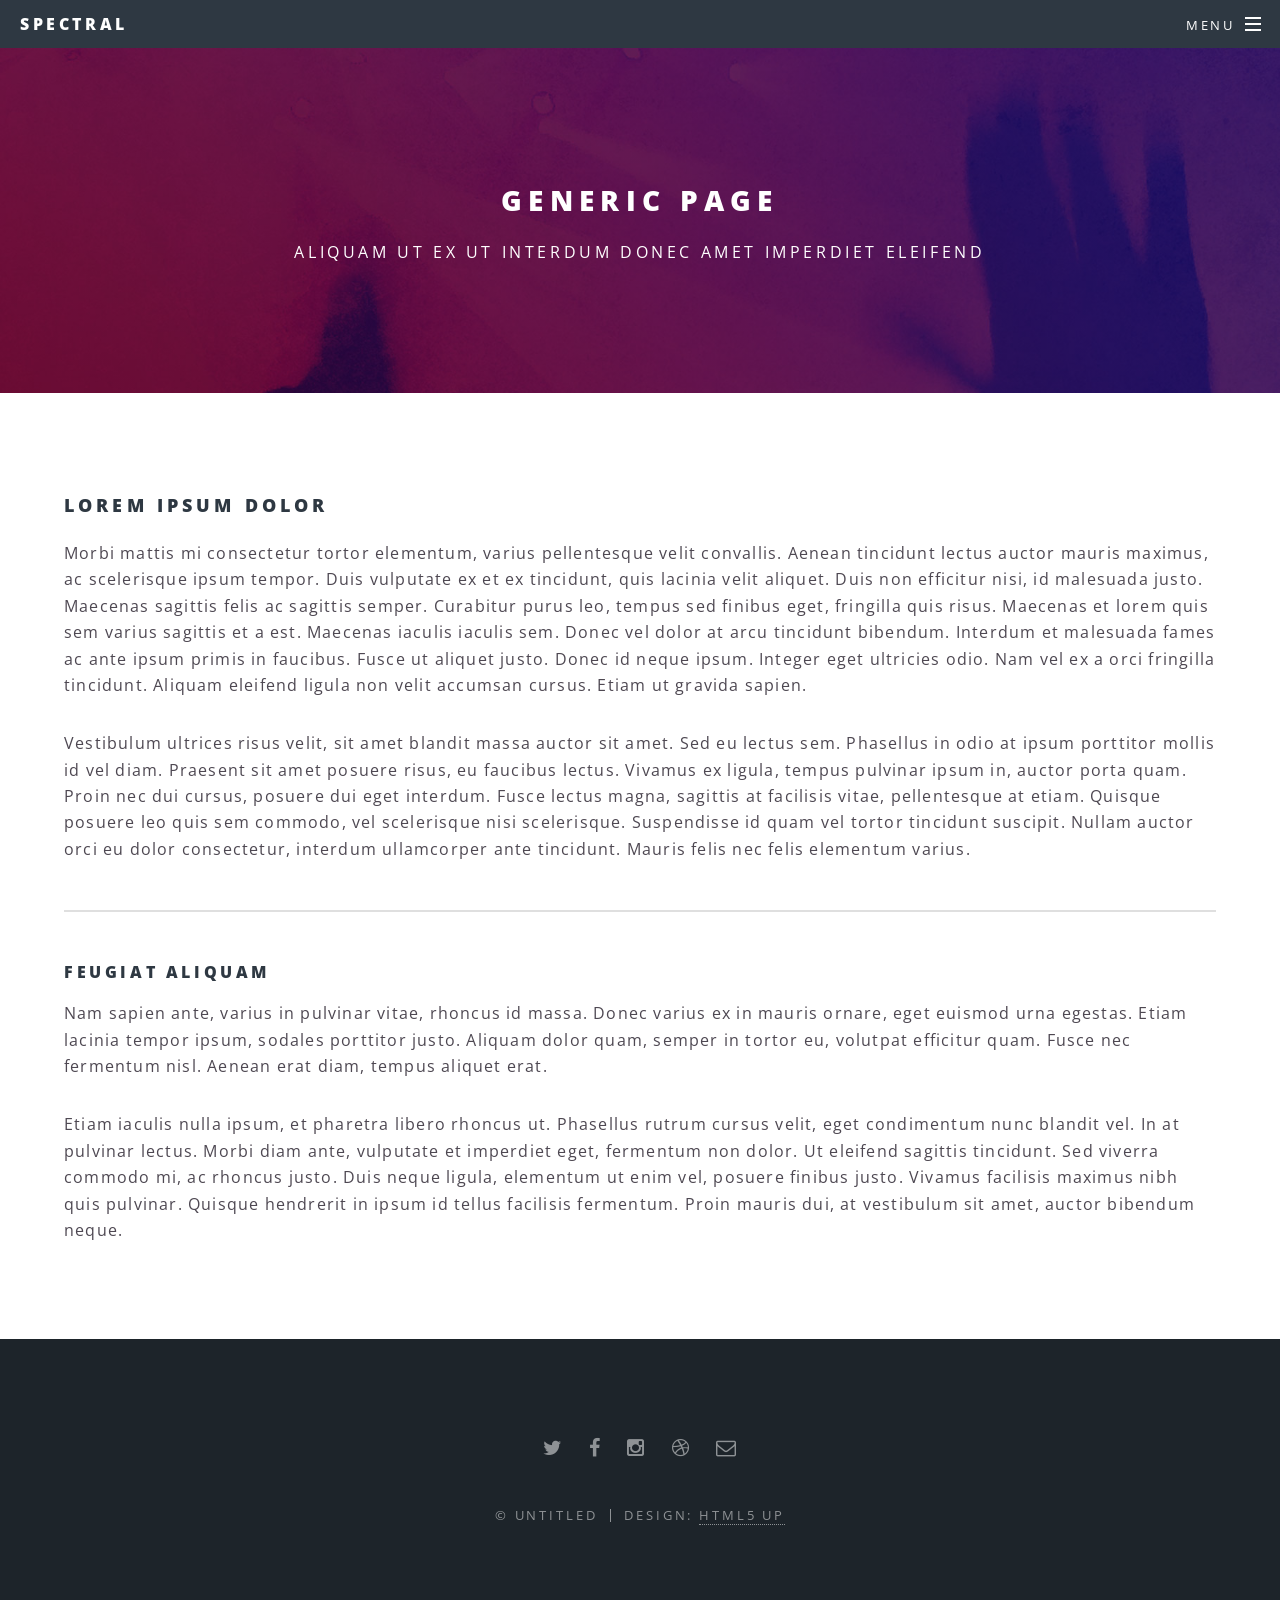
<file: generic.html>
<!DOCTYPE HTML>
<!--
	Spectral by HTML5 UP
	html5up.net | @n33co
	Free for personal and commercial use under the CCA 3.0 license (html5up.net/license)
-->
<html>
	<head>
		<title>Generic - Spectral by HTML5 UP</title>
		<meta charset="utf-8" />
		<meta name="viewport" content="width=device-width, initial-scale=1" />
		<!--[if lte IE 8]><script src="assets/js/ie/html5shiv.js"></script><![endif]-->
		<link rel="stylesheet" href="assets/css/main.css" />
		<!--[if lte IE 8]><link rel="stylesheet" href="assets/css/ie8.css" /><![endif]-->
		<!--[if lte IE 9]><link rel="stylesheet" href="assets/css/ie9.css" /><![endif]-->
	</head>
	<body>

		<!-- Page Wrapper -->
			<div id="page-wrapper">

				<!-- Header -->
					<header id="header">
						<h1><a href="index.html">Spectral</a></h1>
						<nav id="nav">
							<ul>
								<li class="special">
									<a href="#menu" class="menuToggle"><span>Menu</span></a>
									<div id="menu">
										<ul>
											<li><a href="index.html">Home</a></li>
											<li><a href="generic.html">Generic</a></li>
											<li><a href="elements.html">Elements</a></li>
											<li><a href="#">Sign Up</a></li>
											<li><a href="#">Log In</a></li>
										</ul>
									</div>
								</li>
							</ul>
						</nav>
					</header>

				<!-- Main -->
					<article id="main">
						<header>
							<h2>Generic Page</h2>
							<p>Aliquam ut ex ut interdum donec amet imperdiet eleifend</p>
						</header>
						<section class="wrapper style5">
							<div class="inner">

								<h3>Lorem ipsum dolor</h3>
								<p>Morbi mattis mi consectetur tortor elementum, varius pellentesque velit convallis. Aenean tincidunt lectus auctor mauris maximus, ac scelerisque ipsum tempor. Duis vulputate ex et ex tincidunt, quis lacinia velit aliquet. Duis non efficitur nisi, id malesuada justo. Maecenas sagittis felis ac sagittis semper. Curabitur purus leo, tempus sed finibus eget, fringilla quis risus. Maecenas et lorem quis sem varius sagittis et a est. Maecenas iaculis iaculis sem. Donec vel dolor at arcu tincidunt bibendum. Interdum et malesuada fames ac ante ipsum primis in faucibus. Fusce ut aliquet justo. Donec id neque ipsum. Integer eget ultricies odio. Nam vel ex a orci fringilla tincidunt. Aliquam eleifend ligula non velit accumsan cursus. Etiam ut gravida sapien.</p>

								<p>Vestibulum ultrices risus velit, sit amet blandit massa auctor sit amet. Sed eu lectus sem. Phasellus in odio at ipsum porttitor mollis id vel diam. Praesent sit amet posuere risus, eu faucibus lectus. Vivamus ex ligula, tempus pulvinar ipsum in, auctor porta quam. Proin nec dui cursus, posuere dui eget interdum. Fusce lectus magna, sagittis at facilisis vitae, pellentesque at etiam. Quisque posuere leo quis sem commodo, vel scelerisque nisi scelerisque. Suspendisse id quam vel tortor tincidunt suscipit. Nullam auctor orci eu dolor consectetur, interdum ullamcorper ante tincidunt. Mauris felis nec felis elementum varius.</p>

								<hr />

								<h4>Feugiat aliquam</h4>
								<p>Nam sapien ante, varius in pulvinar vitae, rhoncus id massa. Donec varius ex in mauris ornare, eget euismod urna egestas. Etiam lacinia tempor ipsum, sodales porttitor justo. Aliquam dolor quam, semper in tortor eu, volutpat efficitur quam. Fusce nec fermentum nisl. Aenean erat diam, tempus aliquet erat.</p>

								<p>Etiam iaculis nulla ipsum, et pharetra libero rhoncus ut. Phasellus rutrum cursus velit, eget condimentum nunc blandit vel. In at pulvinar lectus. Morbi diam ante, vulputate et imperdiet eget, fermentum non dolor. Ut eleifend sagittis tincidunt. Sed viverra commodo mi, ac rhoncus justo. Duis neque ligula, elementum ut enim vel, posuere finibus justo. Vivamus facilisis maximus nibh quis pulvinar. Quisque hendrerit in ipsum id tellus facilisis fermentum. Proin mauris dui, at vestibulum sit amet, auctor bibendum neque.</p>

							</div>
						</section>
					</article>

				<!-- Footer -->
					<footer id="footer">
						<ul class="icons">
							<li><a href="#" class="icon fa-twitter"><span class="label">Twitter</span></a></li>
							<li><a href="#" class="icon fa-facebook"><span class="label">Facebook</span></a></li>
							<li><a href="#" class="icon fa-instagram"><span class="label">Instagram</span></a></li>
							<li><a href="#" class="icon fa-dribbble"><span class="label">Dribbble</span></a></li>
							<li><a href="#" class="icon fa-envelope-o"><span class="label">Email</span></a></li>
						</ul>
						<ul class="copyright">
							<li>&copy; Untitled</li><li>Design: <a href="http://html5up.net">HTML5 UP</a></li>
						</ul>
					</footer>

			</div>

		<!-- Scripts -->
			<script src="assets/js/jquery.min.js"></script>
			<script src="assets/js/jquery.scrollex.min.js"></script>
			<script src="assets/js/jquery.scrolly.min.js"></script>
			<script src="assets/js/skel.min.js"></script>
			<script src="assets/js/util.js"></script>
			<!--[if lte IE 8]><script src="assets/js/ie/respond.min.js"></script><![endif]-->
			<script src="assets/js/main.js"></script>

	</body>
</html>
</file>
<file: assets/css/ie8.css>
/*
	Spectral by HTML5 UP
	html5up.net | @n33co
	Free for personal and commercial use under the CCA 3.0 license (html5up.net/license)
*/

/* Icon */

	.icon.major {
		border: none;
	}

		.icon.major:before {
			font-size: 3em;
		}

/* Form */

	label {
		color: #2E3842;
	}

	input[type="text"],
	input[type="password"],
	input[type="email"],
	select,
	textarea {
		border: solid 1px #dfdfdf;
	}

/* Button */

	input[type="submit"],
	input[type="reset"],
	input[type="button"],
	button,
	.button {
		border: solid 2px #dfdfdf;
	}

		input[type="submit"].special,
		input[type="reset"].special,
		input[type="button"].special,
		button.special,
		.button.special {
			border: 0 !important;
		}

/* Page Wrapper + Menu */

	#menu {
		display: none;
	}

	body.is-menu-visible #menu {
		display: block;
	}

/* Header */

	#header nav > ul > li > a.menuToggle:after {
		display: none;
	}

/* Banner + Wrapper (style4) */

	#banner,
	.wrapper.style4 {
		-ms-behavior: url("assets/js/ie/backgroundsize.min.htc");
	}

		#banner:before,
		.wrapper.style4:before {
			display: none;
		}

/* Banner */

	#banner .more {
		height: 4em;
	}

		#banner .more:after {
			display: none;
		}

/* Main */

	#main > header {
		-ms-behavior: url("assets/js/ie/backgroundsize.min.htc");
	}

		#main > header:before {
			display: none;
		}
</file>
<file: assets/css/ie9.css>
/*
	Spectral by HTML5 UP
	html5up.net | @n33co
	Free for personal and commercial use under the CCA 3.0 license (html5up.net/license)
*/

/* Spotlight */

	.spotlight {
		display: block;
	}

		.spotlight .image {
			display: inline-block;
			vertical-align: top;
		}

		.spotlight .content {
			padding: 4em 4em 2em 4em ;
			display: inline-block;
		}

		.spotlight:after {
			clear: both;
			content: '';
			display: block;
		}

/* Features */

	.features {
		display: block;
	}

		.features li {
			float: left;
		}

		.features:after {
			content: '';
			display: block;
			clear: both;
		}

/* Banner + Wrapper (style4) */

	#banner,
	.wrapper.style4 {
		background-image: url("../../images/banner.jpg");
		background-position: center center;
		background-repeat: no-repeat;
		background-size: cover;
		position: relative;
	}

		#banner:before,
		.wrapper.style4:before {
			background: #000000;
			content: '';
			height: 100%;
			left: 0;
			opacity: 0.5;
			position: absolute;
			top: 0;
			width: 100%;
		}

		#banner .inner,
		.wrapper.style4 .inner {
			position: relative;
			z-index: 1;
		}

/* Banner */

	#banner {
		padding: 14em 0 12em 0 ;
		height: auto;
	}

		#banner:after {
			display: none;
		}

/* CTA */

	#cta .inner header {
		float: left;
	}

	#cta .inner .actions {
		float: left;
	}

	#cta .inner:after {
		clear: both;
		content: '';
		display: block;
	}

/* Main */

	#main > header {
		background-image: url("../../images/banner.jpg");
		background-position: center center;
		background-repeat: no-repeat;
		background-size: cover;
		position: relative;
	}

		#main > header:before {
			background: #000000;
			content: '';
			height: 100%;
			left: 0;
			opacity: 0.5;
			position: absolute;
			top: 0;
			width: 100%;
		}

		#main > header > * {
			position: relative;
			z-index: 1;
		}
</file>
<file: assets/css/main.css>
@import url(font-awesome.min.css);
@import url("http://fonts.googleapis.com/css?family=Open+Sans:400,400italic,600,600italic,800,800italic");

/*
	Spectral by HTML5 UP
	html5up.net | @n33co
	Free for personal and commercial use under the CCA 3.0 license (html5up.net/license)
*/

/* Reset */

	html, body, div, span, applet, object, iframe, h1, h2, h3, h4, h5, h6, p, blockquote, pre, a, abbr, acronym, address, big, cite, code, del, dfn, em, img, ins, kbd, q, s, samp, small, strike, strong, sub, sup, tt, var, b, u, i, center, dl, dt, dd, ol, ul, li, fieldset, form, label, legend, table, caption, tbody, tfoot, thead, tr, th, td, article, aside, canvas, details, embed, figure, figcaption, footer, header, hgroup, menu, nav, output, ruby, section, summary, time, mark, audio, video {
		margin: 0;
		padding: 0;
		border: 0;
		font-size: 100%;
		font: inherit;
		vertical-align: baseline;
	}

	article, aside, details, figcaption, figure, footer, header, hgroup, menu, nav, section {
		display: block;
	}

	body {
		line-height: 1;
	}

	ol, ul {
		list-style: none;
	}

	blockquote, q {
		quotes: none;
	}

	blockquote:before, blockquote:after, q:before, q:after {
		content: '';
		content: none;
	}

	table {
		border-collapse: collapse;
		border-spacing: 0;
	}

	body {
		-webkit-text-size-adjust: none;
	}

/* Box Model */

	*, *:before, *:after {
		-moz-box-sizing: border-box;
		-webkit-box-sizing: border-box;
		box-sizing: border-box;
	}

/* Grid */

	.row {
		border-bottom: solid 1px transparent;
		-moz-box-sizing: border-box;
		-webkit-box-sizing: border-box;
		box-sizing: border-box;
	}

	.row > * {
		float: left;
		-moz-box-sizing: border-box;
		-webkit-box-sizing: border-box;
		box-sizing: border-box;
	}

	.row:after, .row:before {
		content: '';
		display: block;
		clear: both;
		height: 0;
	}

	.row.uniform > * > :first-child {
		margin-top: 0;
	}

	.row.uniform > * > :last-child {
		margin-bottom: 0;
	}

	.row.\30 \25 > * {
		padding: 0 0 0 0em;
	}

	.row.\30 \25 {
		margin: 0 0 -1px 0em;
	}

	.row.uniform.\30 \25 > * {
		padding: 0em 0 0 0em;
	}

	.row.uniform.\30 \25 {
		margin: 0em 0 -1px 0em;
	}

	.row > * {
		padding: 0 0 0 1.5em;
	}

	.row {
		margin: 0 0 -1px -1.5em;
	}

	.row.uniform > * {
		padding: 1.5em 0 0 1.5em;
	}

	.row.uniform {
		margin: -1.5em 0 -1px -1.5em;
	}

	.row.\32 00\25 > * {
		padding: 0 0 0 3em;
	}

	.row.\32 00\25 {
		margin: 0 0 -1px -3em;
	}

	.row.uniform.\32 00\25 > * {
		padding: 3em 0 0 3em;
	}

	.row.uniform.\32 00\25 {
		margin: -3em 0 -1px -3em;
	}

	.row.\31 50\25 > * {
		padding: 0 0 0 2.25em;
	}

	.row.\31 50\25 {
		margin: 0 0 -1px -2.25em;
	}

	.row.uniform.\31 50\25 > * {
		padding: 2.25em 0 0 2.25em;
	}

	.row.uniform.\31 50\25 {
		margin: -2.25em 0 -1px -2.25em;
	}

	.row.\35 0\25 > * {
		padding: 0 0 0 0.75em;
	}

	.row.\35 0\25 {
		margin: 0 0 -1px -0.75em;
	}

	.row.uniform.\35 0\25 > * {
		padding: 0.75em 0 0 0.75em;
	}

	.row.uniform.\35 0\25 {
		margin: -0.75em 0 -1px -0.75em;
	}

	.row.\32 5\25 > * {
		padding: 0 0 0 0.375em;
	}

	.row.\32 5\25 {
		margin: 0 0 -1px -0.375em;
	}

	.row.uniform.\32 5\25 > * {
		padding: 0.375em 0 0 0.375em;
	}

	.row.uniform.\32 5\25 {
		margin: -0.375em 0 -1px -0.375em;
	}

	.\31 2u, .\31 2u\24 {
		width: 100%;
		clear: none;
		margin-left: 0;
	}

	.\31 1u, .\31 1u\24 {
		width: 91.6666666667%;
		clear: none;
		margin-left: 0;
	}

	.\31 0u, .\31 0u\24 {
		width: 83.3333333333%;
		clear: none;
		margin-left: 0;
	}

	.\39 u, .\39 u\24 {
		width: 75%;
		clear: none;
		margin-left: 0;
	}

	.\38 u, .\38 u\24 {
		width: 66.6666666667%;
		clear: none;
		margin-left: 0;
	}

	.\37 u, .\37 u\24 {
		width: 58.3333333333%;
		clear: none;
		margin-left: 0;
	}

	.\36 u, .\36 u\24 {
		width: 50%;
		clear: none;
		margin-left: 0;
	}

	.\35 u, .\35 u\24 {
		width: 41.6666666667%;
		clear: none;
		margin-left: 0;
	}

	.\34 u, .\34 u\24 {
		width: 33.3333333333%;
		clear: none;
		margin-left: 0;
	}

	.\33 u, .\33 u\24 {
		width: 25%;
		clear: none;
		margin-left: 0;
	}

	.\32 u, .\32 u\24 {
		width: 16.6666666667%;
		clear: none;
		margin-left: 0;
	}

	.\31 u, .\31 u\24 {
		width: 8.3333333333%;
		clear: none;
		margin-left: 0;
	}

	.\31 2u\24 + *,
	.\31 1u\24 + *,
	.\31 0u\24 + *,
	.\39 u\24 + *,
	.\38 u\24 + *,
	.\37 u\24 + *,
	.\36 u\24 + *,
	.\35 u\24 + *,
	.\34 u\24 + *,
	.\33 u\24 + *,
	.\32 u\24 + *,
	.\31 u\24 + * {
		clear: left;
	}

	.\-11u {
		margin-left: 91.66667%;
	}

	.\-10u {
		margin-left: 83.33333%;
	}

	.\-9u {
		margin-left: 75%;
	}

	.\-8u {
		margin-left: 66.66667%;
	}

	.\-7u {
		margin-left: 58.33333%;
	}

	.\-6u {
		margin-left: 50%;
	}

	.\-5u {
		margin-left: 41.66667%;
	}

	.\-4u {
		margin-left: 33.33333%;
	}

	.\-3u {
		margin-left: 25%;
	}

	.\-2u {
		margin-left: 16.66667%;
	}

	.\-1u {
		margin-left: 8.33333%;
	}

	@media screen and (max-width: 1680px) {

		.row > * {
			padding: 0 0 0 1.5em;
		}

		.row {
			margin: 0 0 -1px -1.5em;
		}

		.row.uniform > * {
			padding: 1.5em 0 0 1.5em;
		}

		.row.uniform {
			margin: -1.5em 0 -1px -1.5em;
		}

		.row.\32 00\25 > * {
			padding: 0 0 0 3em;
		}

		.row.\32 00\25 {
			margin: 0 0 -1px -3em;
		}

		.row.uniform.\32 00\25 > * {
			padding: 3em 0 0 3em;
		}

		.row.uniform.\32 00\25 {
			margin: -3em 0 -1px -3em;
		}

		.row.\31 50\25 > * {
			padding: 0 0 0 2.25em;
		}

		.row.\31 50\25 {
			margin: 0 0 -1px -2.25em;
		}

		.row.uniform.\31 50\25 > * {
			padding: 2.25em 0 0 2.25em;
		}

		.row.uniform.\31 50\25 {
			margin: -2.25em 0 -1px -2.25em;
		}

		.row.\35 0\25 > * {
			padding: 0 0 0 0.75em;
		}

		.row.\35 0\25 {
			margin: 0 0 -1px -0.75em;
		}

		.row.uniform.\35 0\25 > * {
			padding: 0.75em 0 0 0.75em;
		}

		.row.uniform.\35 0\25 {
			margin: -0.75em 0 -1px -0.75em;
		}

		.row.\32 5\25 > * {
			padding: 0 0 0 0.375em;
		}

		.row.\32 5\25 {
			margin: 0 0 -1px -0.375em;
		}

		.row.uniform.\32 5\25 > * {
			padding: 0.375em 0 0 0.375em;
		}

		.row.uniform.\32 5\25 {
			margin: -0.375em 0 -1px -0.375em;
		}

		.\31 2u\28xlarge\29, .\31 2u\24\28xlarge\29 {
			width: 100%;
			clear: none;
			margin-left: 0;
		}

		.\31 1u\28xlarge\29, .\31 1u\24\28xlarge\29 {
			width: 91.6666666667%;
			clear: none;
			margin-left: 0;
		}

		.\31 0u\28xlarge\29, .\31 0u\24\28xlarge\29 {
			width: 83.3333333333%;
			clear: none;
			margin-left: 0;
		}

		.\39 u\28xlarge\29, .\39 u\24\28xlarge\29 {
			width: 75%;
			clear: none;
			margin-left: 0;
		}

		.\38 u\28xlarge\29, .\38 u\24\28xlarge\29 {
			width: 66.6666666667%;
			clear: none;
			margin-left: 0;
		}

		.\37 u\28xlarge\29, .\37 u\24\28xlarge\29 {
			width: 58.3333333333%;
			clear: none;
			margin-left: 0;
		}

		.\36 u\28xlarge\29, .\36 u\24\28xlarge\29 {
			width: 50%;
			clear: none;
			margin-left: 0;
		}

		.\35 u\28xlarge\29, .\35 u\24\28xlarge\29 {
			width: 41.6666666667%;
			clear: none;
			margin-left: 0;
		}

		.\34 u\28xlarge\29, .\34 u\24\28xlarge\29 {
			width: 33.3333333333%;
			clear: none;
			margin-left: 0;
		}

		.\33 u\28xlarge\29, .\33 u\24\28xlarge\29 {
			width: 25%;
			clear: none;
			margin-left: 0;
		}

		.\32 u\28xlarge\29, .\32 u\24\28xlarge\29 {
			width: 16.6666666667%;
			clear: none;
			margin-left: 0;
		}

		.\31 u\28xlarge\29, .\31 u\24\28xlarge\29 {
			width: 8.3333333333%;
			clear: none;
			margin-left: 0;
		}

		.\31 2u\24\28xlarge\29 + *,
		.\31 1u\24\28xlarge\29 + *,
		.\31 0u\24\28xlarge\29 + *,
		.\39 u\24\28xlarge\29 + *,
		.\38 u\24\28xlarge\29 + *,
		.\37 u\24\28xlarge\29 + *,
		.\36 u\24\28xlarge\29 + *,
		.\35 u\24\28xlarge\29 + *,
		.\34 u\24\28xlarge\29 + *,
		.\33 u\24\28xlarge\29 + *,
		.\32 u\24\28xlarge\29 + *,
		.\31 u\24\28xlarge\29 + * {
			clear: left;
		}

		.\-11u\28xlarge\29 {
			margin-left: 91.66667%;
		}

		.\-10u\28xlarge\29 {
			margin-left: 83.33333%;
		}

		.\-9u\28xlarge\29 {
			margin-left: 75%;
		}

		.\-8u\28xlarge\29 {
			margin-left: 66.66667%;
		}

		.\-7u\28xlarge\29 {
			margin-left: 58.33333%;
		}

		.\-6u\28xlarge\29 {
			margin-left: 50%;
		}

		.\-5u\28xlarge\29 {
			margin-left: 41.66667%;
		}

		.\-4u\28xlarge\29 {
			margin-left: 33.33333%;
		}

		.\-3u\28xlarge\29 {
			margin-left: 25%;
		}

		.\-2u\28xlarge\29 {
			margin-left: 16.66667%;
		}

		.\-1u\28xlarge\29 {
			margin-left: 8.33333%;
		}

	}

	@media screen and (max-width: 1280px) {

		.row > * {
			padding: 0 0 0 1.5em;
		}

		.row {
			margin: 0 0 -1px -1.5em;
		}

		.row.uniform > * {
			padding: 1.5em 0 0 1.5em;
		}

		.row.uniform {
			margin: -1.5em 0 -1px -1.5em;
		}

		.row.\32 00\25 > * {
			padding: 0 0 0 3em;
		}

		.row.\32 00\25 {
			margin: 0 0 -1px -3em;
		}

		.row.uniform.\32 00\25 > * {
			padding: 3em 0 0 3em;
		}

		.row.uniform.\32 00\25 {
			margin: -3em 0 -1px -3em;
		}

		.row.\31 50\25 > * {
			padding: 0 0 0 2.25em;
		}

		.row.\31 50\25 {
			margin: 0 0 -1px -2.25em;
		}

		.row.uniform.\31 50\25 > * {
			padding: 2.25em 0 0 2.25em;
		}

		.row.uniform.\31 50\25 {
			margin: -2.25em 0 -1px -2.25em;
		}

		.row.\35 0\25 > * {
			padding: 0 0 0 0.75em;
		}

		.row.\35 0\25 {
			margin: 0 0 -1px -0.75em;
		}

		.row.uniform.\35 0\25 > * {
			padding: 0.75em 0 0 0.75em;
		}

		.row.uniform.\35 0\25 {
			margin: -0.75em 0 -1px -0.75em;
		}

		.row.\32 5\25 > * {
			padding: 0 0 0 0.375em;
		}

		.row.\32 5\25 {
			margin: 0 0 -1px -0.375em;
		}

		.row.uniform.\32 5\25 > * {
			padding: 0.375em 0 0 0.375em;
		}

		.row.uniform.\32 5\25 {
			margin: -0.375em 0 -1px -0.375em;
		}

		.\31 2u\28large\29, .\31 2u\24\28large\29 {
			width: 100%;
			clear: none;
			margin-left: 0;
		}

		.\31 1u\28large\29, .\31 1u\24\28large\29 {
			width: 91.6666666667%;
			clear: none;
			margin-left: 0;
		}

		.\31 0u\28large\29, .\31 0u\24\28large\29 {
			width: 83.3333333333%;
			clear: none;
			margin-left: 0;
		}

		.\39 u\28large\29, .\39 u\24\28large\29 {
			width: 75%;
			clear: none;
			margin-left: 0;
		}

		.\38 u\28large\29, .\38 u\24\28large\29 {
			width: 66.6666666667%;
			clear: none;
			margin-left: 0;
		}

		.\37 u\28large\29, .\37 u\24\28large\29 {
			width: 58.3333333333%;
			clear: none;
			margin-left: 0;
		}

		.\36 u\28large\29, .\36 u\24\28large\29 {
			width: 50%;
			clear: none;
			margin-left: 0;
		}

		.\35 u\28large\29, .\35 u\24\28large\29 {
			width: 41.6666666667%;
			clear: none;
			margin-left: 0;
		}

		.\34 u\28large\29, .\34 u\24\28large\29 {
			width: 33.3333333333%;
			clear: none;
			margin-left: 0;
		}

		.\33 u\28large\29, .\33 u\24\28large\29 {
			width: 25%;
			clear: none;
			margin-left: 0;
		}

		.\32 u\28large\29, .\32 u\24\28large\29 {
			width: 16.6666666667%;
			clear: none;
			margin-left: 0;
		}

		.\31 u\28large\29, .\31 u\24\28large\29 {
			width: 8.3333333333%;
			clear: none;
			margin-left: 0;
		}

		.\31 2u\24\28large\29 + *,
		.\31 1u\24\28large\29 + *,
		.\31 0u\24\28large\29 + *,
		.\39 u\24\28large\29 + *,
		.\38 u\24\28large\29 + *,
		.\37 u\24\28large\29 + *,
		.\36 u\24\28large\29 + *,
		.\35 u\24\28large\29 + *,
		.\34 u\24\28large\29 + *,
		.\33 u\24\28large\29 + *,
		.\32 u\24\28large\29 + *,
		.\31 u\24\28large\29 + * {
			clear: left;
		}

		.\-11u\28large\29 {
			margin-left: 91.66667%;
		}

		.\-10u\28large\29 {
			margin-left: 83.33333%;
		}

		.\-9u\28large\29 {
			margin-left: 75%;
		}

		.\-8u\28large\29 {
			margin-left: 66.66667%;
		}

		.\-7u\28large\29 {
			margin-left: 58.33333%;
		}

		.\-6u\28large\29 {
			margin-left: 50%;
		}

		.\-5u\28large\29 {
			margin-left: 41.66667%;
		}

		.\-4u\28large\29 {
			margin-left: 33.33333%;
		}

		.\-3u\28large\29 {
			margin-left: 25%;
		}

		.\-2u\28large\29 {
			margin-left: 16.66667%;
		}

		.\-1u\28large\29 {
			margin-left: 8.33333%;
		}

	}

	@media screen and (max-width: 980px) {

		.row > * {
			padding: 0 0 0 1.5em;
		}

		.row {
			margin: 0 0 -1px -1.5em;
		}

		.row.uniform > * {
			padding: 1.5em 0 0 1.5em;
		}

		.row.uniform {
			margin: -1.5em 0 -1px -1.5em;
		}

		.row.\32 00\25 > * {
			padding: 0 0 0 3em;
		}

		.row.\32 00\25 {
			margin: 0 0 -1px -3em;
		}

		.row.uniform.\32 00\25 > * {
			padding: 3em 0 0 3em;
		}

		.row.uniform.\32 00\25 {
			margin: -3em 0 -1px -3em;
		}

		.row.\31 50\25 > * {
			padding: 0 0 0 2.25em;
		}

		.row.\31 50\25 {
			margin: 0 0 -1px -2.25em;
		}

		.row.uniform.\31 50\25 > * {
			padding: 2.25em 0 0 2.25em;
		}

		.row.uniform.\31 50\25 {
			margin: -2.25em 0 -1px -2.25em;
		}

		.row.\35 0\25 > * {
			padding: 0 0 0 0.75em;
		}

		.row.\35 0\25 {
			margin: 0 0 -1px -0.75em;
		}

		.row.uniform.\35 0\25 > * {
			padding: 0.75em 0 0 0.75em;
		}

		.row.uniform.\35 0\25 {
			margin: -0.75em 0 -1px -0.75em;
		}

		.row.\32 5\25 > * {
			padding: 0 0 0 0.375em;
		}

		.row.\32 5\25 {
			margin: 0 0 -1px -0.375em;
		}

		.row.uniform.\32 5\25 > * {
			padding: 0.375em 0 0 0.375em;
		}

		.row.uniform.\32 5\25 {
			margin: -0.375em 0 -1px -0.375em;
		}

		.\31 2u\28medium\29, .\31 2u\24\28medium\29 {
			width: 100%;
			clear: none;
			margin-left: 0;
		}

		.\31 1u\28medium\29, .\31 1u\24\28medium\29 {
			width: 91.6666666667%;
			clear: none;
			margin-left: 0;
		}

		.\31 0u\28medium\29, .\31 0u\24\28medium\29 {
			width: 83.3333333333%;
			clear: none;
			margin-left: 0;
		}

		.\39 u\28medium\29, .\39 u\24\28medium\29 {
			width: 75%;
			clear: none;
			margin-left: 0;
		}

		.\38 u\28medium\29, .\38 u\24\28medium\29 {
			width: 66.6666666667%;
			clear: none;
			margin-left: 0;
		}

		.\37 u\28medium\29, .\37 u\24\28medium\29 {
			width: 58.3333333333%;
			clear: none;
			margin-left: 0;
		}

		.\36 u\28medium\29, .\36 u\24\28medium\29 {
			width: 50%;
			clear: none;
			margin-left: 0;
		}

		.\35 u\28medium\29, .\35 u\24\28medium\29 {
			width: 41.6666666667%;
			clear: none;
			margin-left: 0;
		}

		.\34 u\28medium\29, .\34 u\24\28medium\29 {
			width: 33.3333333333%;
			clear: none;
			margin-left: 0;
		}

		.\33 u\28medium\29, .\33 u\24\28medium\29 {
			width: 25%;
			clear: none;
			margin-left: 0;
		}

		.\32 u\28medium\29, .\32 u\24\28medium\29 {
			width: 16.6666666667%;
			clear: none;
			margin-left: 0;
		}

		.\31 u\28medium\29, .\31 u\24\28medium\29 {
			width: 8.3333333333%;
			clear: none;
			margin-left: 0;
		}

		.\31 2u\24\28medium\29 + *,
		.\31 1u\24\28medium\29 + *,
		.\31 0u\24\28medium\29 + *,
		.\39 u\24\28medium\29 + *,
		.\38 u\24\28medium\29 + *,
		.\37 u\24\28medium\29 + *,
		.\36 u\24\28medium\29 + *,
		.\35 u\24\28medium\29 + *,
		.\34 u\24\28medium\29 + *,
		.\33 u\24\28medium\29 + *,
		.\32 u\24\28medium\29 + *,
		.\31 u\24\28medium\29 + * {
			clear: left;
		}

		.\-11u\28medium\29 {
			margin-left: 91.66667%;
		}

		.\-10u\28medium\29 {
			margin-left: 83.33333%;
		}

		.\-9u\28medium\29 {
			margin-left: 75%;
		}

		.\-8u\28medium\29 {
			margin-left: 66.66667%;
		}

		.\-7u\28medium\29 {
			margin-left: 58.33333%;
		}

		.\-6u\28medium\29 {
			margin-left: 50%;
		}

		.\-5u\28medium\29 {
			margin-left: 41.66667%;
		}

		.\-4u\28medium\29 {
			margin-left: 33.33333%;
		}

		.\-3u\28medium\29 {
			margin-left: 25%;
		}

		.\-2u\28medium\29 {
			margin-left: 16.66667%;
		}

		.\-1u\28medium\29 {
			margin-left: 8.33333%;
		}

	}

	@media screen and (max-width: 736px) {

		.row > * {
			padding: 0 0 0 1.5em;
		}

		.row {
			margin: 0 0 -1px -1.5em;
		}

		.row.uniform > * {
			padding: 1.5em 0 0 1.5em;
		}

		.row.uniform {
			margin: -1.5em 0 -1px -1.5em;
		}

		.row.\32 00\25 > * {
			padding: 0 0 0 3em;
		}

		.row.\32 00\25 {
			margin: 0 0 -1px -3em;
		}

		.row.uniform.\32 00\25 > * {
			padding: 3em 0 0 3em;
		}

		.row.uniform.\32 00\25 {
			margin: -3em 0 -1px -3em;
		}

		.row.\31 50\25 > * {
			padding: 0 0 0 2.25em;
		}

		.row.\31 50\25 {
			margin: 0 0 -1px -2.25em;
		}

		.row.uniform.\31 50\25 > * {
			padding: 2.25em 0 0 2.25em;
		}

		.row.uniform.\31 50\25 {
			margin: -2.25em 0 -1px -2.25em;
		}

		.row.\35 0\25 > * {
			padding: 0 0 0 0.75em;
		}

		.row.\35 0\25 {
			margin: 0 0 -1px -0.75em;
		}

		.row.uniform.\35 0\25 > * {
			padding: 0.75em 0 0 0.75em;
		}

		.row.uniform.\35 0\25 {
			margin: -0.75em 0 -1px -0.75em;
		}

		.row.\32 5\25 > * {
			padding: 0 0 0 0.375em;
		}

		.row.\32 5\25 {
			margin: 0 0 -1px -0.375em;
		}

		.row.uniform.\32 5\25 > * {
			padding: 0.375em 0 0 0.375em;
		}

		.row.uniform.\32 5\25 {
			margin: -0.375em 0 -1px -0.375em;
		}

		.\31 2u\28small\29, .\31 2u\24\28small\29 {
			width: 100%;
			clear: none;
			margin-left: 0;
		}

		.\31 1u\28small\29, .\31 1u\24\28small\29 {
			width: 91.6666666667%;
			clear: none;
			margin-left: 0;
		}

		.\31 0u\28small\29, .\31 0u\24\28small\29 {
			width: 83.3333333333%;
			clear: none;
			margin-left: 0;
		}

		.\39 u\28small\29, .\39 u\24\28small\29 {
			width: 75%;
			clear: none;
			margin-left: 0;
		}

		.\38 u\28small\29, .\38 u\24\28small\29 {
			width: 66.6666666667%;
			clear: none;
			margin-left: 0;
		}

		.\37 u\28small\29, .\37 u\24\28small\29 {
			width: 58.3333333333%;
			clear: none;
			margin-left: 0;
		}

		.\36 u\28small\29, .\36 u\24\28small\29 {
			width: 50%;
			clear: none;
			margin-left: 0;
		}

		.\35 u\28small\29, .\35 u\24\28small\29 {
			width: 41.6666666667%;
			clear: none;
			margin-left: 0;
		}

		.\34 u\28small\29, .\34 u\24\28small\29 {
			width: 33.3333333333%;
			clear: none;
			margin-left: 0;
		}

		.\33 u\28small\29, .\33 u\24\28small\29 {
			width: 25%;
			clear: none;
			margin-left: 0;
		}

		.\32 u\28small\29, .\32 u\24\28small\29 {
			width: 16.6666666667%;
			clear: none;
			margin-left: 0;
		}

		.\31 u\28small\29, .\31 u\24\28small\29 {
			width: 8.3333333333%;
			clear: none;
			margin-left: 0;
		}

		.\31 2u\24\28small\29 + *,
		.\31 1u\24\28small\29 + *,
		.\31 0u\24\28small\29 + *,
		.\39 u\24\28small\29 + *,
		.\38 u\24\28small\29 + *,
		.\37 u\24\28small\29 + *,
		.\36 u\24\28small\29 + *,
		.\35 u\24\28small\29 + *,
		.\34 u\24\28small\29 + *,
		.\33 u\24\28small\29 + *,
		.\32 u\24\28small\29 + *,
		.\31 u\24\28small\29 + * {
			clear: left;
		}

		.\-11u\28small\29 {
			margin-left: 91.66667%;
		}

		.\-10u\28small\29 {
			margin-left: 83.33333%;
		}

		.\-9u\28small\29 {
			margin-left: 75%;
		}

		.\-8u\28small\29 {
			margin-left: 66.66667%;
		}

		.\-7u\28small\29 {
			margin-left: 58.33333%;
		}

		.\-6u\28small\29 {
			margin-left: 50%;
		}

		.\-5u\28small\29 {
			margin-left: 41.66667%;
		}

		.\-4u\28small\29 {
			margin-left: 33.33333%;
		}

		.\-3u\28small\29 {
			margin-left: 25%;
		}

		.\-2u\28small\29 {
			margin-left: 16.66667%;
		}

		.\-1u\28small\29 {
			margin-left: 8.33333%;
		}

	}

	@media screen and (max-width: 480px) {

		.row > * {
			padding: 0 0 0 1.5em;
		}

		.row {
			margin: 0 0 -1px -1.5em;
		}

		.row.uniform > * {
			padding: 1.5em 0 0 1.5em;
		}

		.row.uniform {
			margin: -1.5em 0 -1px -1.5em;
		}

		.row.\32 00\25 > * {
			padding: 0 0 0 3em;
		}

		.row.\32 00\25 {
			margin: 0 0 -1px -3em;
		}

		.row.uniform.\32 00\25 > * {
			padding: 3em 0 0 3em;
		}

		.row.uniform.\32 00\25 {
			margin: -3em 0 -1px -3em;
		}

		.row.\31 50\25 > * {
			padding: 0 0 0 2.25em;
		}

		.row.\31 50\25 {
			margin: 0 0 -1px -2.25em;
		}

		.row.uniform.\31 50\25 > * {
			padding: 2.25em 0 0 2.25em;
		}

		.row.uniform.\31 50\25 {
			margin: -2.25em 0 -1px -2.25em;
		}

		.row.\35 0\25 > * {
			padding: 0 0 0 0.75em;
		}

		.row.\35 0\25 {
			margin: 0 0 -1px -0.75em;
		}

		.row.uniform.\35 0\25 > * {
			padding: 0.75em 0 0 0.75em;
		}

		.row.uniform.\35 0\25 {
			margin: -0.75em 0 -1px -0.75em;
		}

		.row.\32 5\25 > * {
			padding: 0 0 0 0.375em;
		}

		.row.\32 5\25 {
			margin: 0 0 -1px -0.375em;
		}

		.row.uniform.\32 5\25 > * {
			padding: 0.375em 0 0 0.375em;
		}

		.row.uniform.\32 5\25 {
			margin: -0.375em 0 -1px -0.375em;
		}

		.\31 2u\28xsmall\29, .\31 2u\24\28xsmall\29 {
			width: 100%;
			clear: none;
			margin-left: 0;
		}

		.\31 1u\28xsmall\29, .\31 1u\24\28xsmall\29 {
			width: 91.6666666667%;
			clear: none;
			margin-left: 0;
		}

		.\31 0u\28xsmall\29, .\31 0u\24\28xsmall\29 {
			width: 83.3333333333%;
			clear: none;
			margin-left: 0;
		}

		.\39 u\28xsmall\29, .\39 u\24\28xsmall\29 {
			width: 75%;
			clear: none;
			margin-left: 0;
		}

		.\38 u\28xsmall\29, .\38 u\24\28xsmall\29 {
			width: 66.6666666667%;
			clear: none;
			margin-left: 0;
		}

		.\37 u\28xsmall\29, .\37 u\24\28xsmall\29 {
			width: 58.3333333333%;
			clear: none;
			margin-left: 0;
		}

		.\36 u\28xsmall\29, .\36 u\24\28xsmall\29 {
			width: 50%;
			clear: none;
			margin-left: 0;
		}

		.\35 u\28xsmall\29, .\35 u\24\28xsmall\29 {
			width: 41.6666666667%;
			clear: none;
			margin-left: 0;
		}

		.\34 u\28xsmall\29, .\34 u\24\28xsmall\29 {
			width: 33.3333333333%;
			clear: none;
			margin-left: 0;
		}

		.\33 u\28xsmall\29, .\33 u\24\28xsmall\29 {
			width: 25%;
			clear: none;
			margin-left: 0;
		}

		.\32 u\28xsmall\29, .\32 u\24\28xsmall\29 {
			width: 16.6666666667%;
			clear: none;
			margin-left: 0;
		}

		.\31 u\28xsmall\29, .\31 u\24\28xsmall\29 {
			width: 8.3333333333%;
			clear: none;
			margin-left: 0;
		}

		.\31 2u\24\28xsmall\29 + *,
		.\31 1u\24\28xsmall\29 + *,
		.\31 0u\24\28xsmall\29 + *,
		.\39 u\24\28xsmall\29 + *,
		.\38 u\24\28xsmall\29 + *,
		.\37 u\24\28xsmall\29 + *,
		.\36 u\24\28xsmall\29 + *,
		.\35 u\24\28xsmall\29 + *,
		.\34 u\24\28xsmall\29 + *,
		.\33 u\24\28xsmall\29 + *,
		.\32 u\24\28xsmall\29 + *,
		.\31 u\24\28xsmall\29 + * {
			clear: left;
		}

		.\-11u\28xsmall\29 {
			margin-left: 91.66667%;
		}

		.\-10u\28xsmall\29 {
			margin-left: 83.33333%;
		}

		.\-9u\28xsmall\29 {
			margin-left: 75%;
		}

		.\-8u\28xsmall\29 {
			margin-left: 66.66667%;
		}

		.\-7u\28xsmall\29 {
			margin-left: 58.33333%;
		}

		.\-6u\28xsmall\29 {
			margin-left: 50%;
		}

		.\-5u\28xsmall\29 {
			margin-left: 41.66667%;
		}

		.\-4u\28xsmall\29 {
			margin-left: 33.33333%;
		}

		.\-3u\28xsmall\29 {
			margin-left: 25%;
		}

		.\-2u\28xsmall\29 {
			margin-left: 16.66667%;
		}

		.\-1u\28xsmall\29 {
			margin-left: 8.33333%;
		}

	}

/* Basic */

	@-ms-viewport {
		width: device-width;
	}

	body {
		background: #2e3842;
	}

		body.is-loading *, body.is-loading *:before, body.is-loading *:after {
			-moz-animation: none !important;
			-webkit-animation: none !important;
			-ms-animation: none !important;
			animation: none !important;
			-moz-transition: none !important;
			-webkit-transition: none !important;
			-ms-transition: none !important;
			transition: none !important;
		}

	body, input, select, textarea {
		color: #fff;
		font-family: "Open Sans", Helvetica, sans-serif;
		font-size: 15pt;
		font-weight: 400;
		letter-spacing: 0.075em;
		line-height: 1.65em;
	}

		@media screen and (max-width: 1680px) {

			body, input, select, textarea {
				font-size: 13pt;
			}

		}

		@media screen and (max-width: 1280px) {

			body, input, select, textarea {
				font-size: 12pt;
			}

		}

		@media screen and (max-width: 736px) {

			body, input, select, textarea {
				font-size: 11pt;
				letter-spacing: 0.0375em;
			}

		}

	a {
		-moz-transition: color 0.2s ease, border-bottom-color 0.2s ease;
		-webkit-transition: color 0.2s ease, border-bottom-color 0.2s ease;
		-ms-transition: color 0.2s ease, border-bottom-color 0.2s ease;
		transition: color 0.2s ease, border-bottom-color 0.2s ease;
		border-bottom: dotted 1px;
		color: inherit;
		text-decoration: none;
	}

		a:hover {
			border-bottom-color: transparent;
		}

	strong, b {
		color: #fff;
		font-weight: 600;
	}

	em, i {
		font-style: italic;
	}

	p {
		margin: 0 0 2em 0;
	}

	h1, h2, h3, h4, h5, h6 {
		color: #fff;
		font-weight: 800;
		letter-spacing: 0.225em;
		line-height: 1em;
		margin: 0 0 1em 0;
		text-transform: uppercase;
	}

		h1 a, h2 a, h3 a, h4 a, h5 a, h6 a {
			color: inherit;
			text-decoration: none;
		}

	h2 {
		font-size: 1.35em;
		line-height: 1.75em;
	}

		@media screen and (max-width: 736px) {

			h2 {
				font-size: 1.1em;
				line-height: 1.65em;
			}

		}

	h3 {
		font-size: 1.15em;
		line-height: 1.75em;
	}

		@media screen and (max-width: 736px) {

			h3 {
				font-size: 1em;
				line-height: 1.65em;
			}

		}

	h4 {
		font-size: 1em;
		line-height: 1.5em;
	}

	h5 {
		font-size: 0.8em;
		line-height: 1.5em;
	}

	h6 {
		font-size: 0.7em;
		line-height: 1.5em;
	}

	sub {
		font-size: 0.8em;
		position: relative;
		top: 0.5em;
	}

	sup {
		font-size: 0.8em;
		position: relative;
		top: -0.5em;
	}

	hr {
		border: 0;
		border-bottom: solid 2px #fff;
		margin: 3em 0;
	}

		hr.major {
			margin: 4.5em 0;
		}

	blockquote {
		border-left: solid 4px #fff;
		font-style: italic;
		margin: 0 0 2em 0;
		padding: 0.5em 0 0.5em 2em;
	}

	code {
		background: rgba(144, 144, 144, 0.25);
		border-radius: 3px;
		font-family: "Courier New", monospace;
		font-size: 0.9em;
		letter-spacing: 0;
		margin: 0 0.25em;
		padding: 0.25em 0.65em;
	}

	pre {
		-webkit-overflow-scrolling: touch;
		font-family: "Courier New", monospace;
		font-size: 0.9em;
		margin: 0 0 2em 0;
	}

		pre code {
			display: block;
			line-height: 1.75em;
			padding: 1em 1.5em;
			overflow-x: auto;
		}

	.align-left {
		text-align: left;
	}

	.align-center {
		text-align: center;
	}

	.align-right {
		text-align: right;
	}

/* Section/Article */

	section.special, article.special {
		text-align: center;
	}

	header p {
		color: rgba(255, 255, 255, 0.5);
		position: relative;
		top: -0.25em;
	}

	header h3 + p {
		font-size: 1.1em;
	}

	header h4 + p,
	header h5 + p,
	header h6 + p {
		font-size: 0.9em;
	}

	header.major {
		margin: 0 0 3.5em 0;
	}

		header.major h2, header.major h3, header.major h4, header.major h5, header.major h6 {
			border-bottom: solid 2px #fff;
			display: inline-block;
			padding-bottom: 1em;
			position: relative;
		}

			header.major h2:after, header.major h3:after, header.major h4:after, header.major h5:after, header.major h6:after {
				content: '';
				display: block;
				height: 1px;
			}

		header.major p {
			color: #fff;
			top: 0;
		}

		@media screen and (max-width: 736px) {

			header.major {
				margin: 0 0 2em 0;
			}

		}

	@media screen and (max-width: 980px) {

		header br {
			display: none;
		}

	}

/* Form */

	form {
		margin: 0 0 2em 0;
	}

	label {
		color: #fff;
		display: block;
		font-size: 0.9em;
		font-weight: 600;
		margin: 0 0 1em 0;
	}

	input[type="text"],
	input[type="password"],
	input[type="email"],
	select,
	textarea {
		-moz-appearance: none;
		-webkit-appearance: none;
		-ms-appearance: none;
		appearance: none;
		background: rgba(144, 144, 144, 0.25);
		border-radius: 3px;
		border: none;
		color: inherit;
		display: block;
		outline: 0;
		padding: 0 1em;
		text-decoration: none;
		width: 100%;
	}

		input[type="text"]:invalid,
		input[type="password"]:invalid,
		input[type="email"]:invalid,
		select:invalid,
		textarea:invalid {
			box-shadow: none;
		}

		input[type="text"]:focus,
		input[type="password"]:focus,
		input[type="email"]:focus,
		select:focus,
		textarea:focus {
			box-shadow: 0 0 0 2px #21b2a6;
		}

	.select-wrapper {
		text-decoration: none;
		display: block;
		position: relative;
	}

		.select-wrapper:before {
			-moz-osx-font-smoothing: grayscale;
			-webkit-font-smoothing: antialiased;
			font-family: FontAwesome;
			font-style: normal;
			font-weight: normal;
			text-transform: none !important;
		}

		.select-wrapper:before {
			-moz-pointer-events: none;
			-webkit-pointer-events: none;
			-ms-pointer-events: none;
			pointer-events: none;
			color: #fff;
			content: '\f078';
			display: block;
			height: 2.75em;
			line-height: 2.75em;
			position: absolute;
			right: 0;
			text-align: center;
			top: 0;
			width: 2.75em;
		}

		.select-wrapper select::-ms-expand {
			display: none;
		}

	input[type="text"],
	input[type="password"],
	input[type="email"],
	select {
		height: 2.75em;
	}

	textarea {
		padding: 0.75em 1em;
	}

	input[type="checkbox"],
	input[type="radio"] {
		-moz-appearance: none;
		-webkit-appearance: none;
		-ms-appearance: none;
		appearance: none;
		display: block;
		float: left;
		margin-right: -2em;
		opacity: 0;
		width: 1em;
		z-index: -1;
	}

		input[type="checkbox"] + label,
		input[type="radio"] + label {
			text-decoration: none;
			color: #fff;
			cursor: pointer;
			display: inline-block;
			font-size: 1em;
			font-weight: 400;
			padding-left: 2.4em;
			padding-right: 0.75em;
			position: relative;
		}

			input[type="checkbox"] + label:before,
			input[type="radio"] + label:before {
				-moz-osx-font-smoothing: grayscale;
				-webkit-font-smoothing: antialiased;
				font-family: FontAwesome;
				font-style: normal;
				font-weight: normal;
				text-transform: none !important;
			}

			input[type="checkbox"] + label:before,
			input[type="radio"] + label:before {
				background: rgba(144, 144, 144, 0.25);
				border-radius: 3px;
				content: '';
				display: inline-block;
				height: 1.65em;
				left: 0;
				line-height: 1.58125em;
				position: absolute;
				text-align: center;
				top: 0;
				width: 1.65em;
			}

		input[type="checkbox"]:checked + label:before,
		input[type="radio"]:checked + label:before {
			background: #2e3842;
			color: #fff;
			content: '\f00c';
		}

		input[type="checkbox"]:focus + label:before,
		input[type="radio"]:focus + label:before {
			box-shadow: 0 0 0 2px #21b2a6;
		}

	input[type="checkbox"] + label:before {
		border-radius: 3px;
	}

	input[type="radio"] + label:before {
		border-radius: 100%;
	}

	::-webkit-input-placeholder {
		color: rgba(255, 255, 255, 0.5) !important;
		opacity: 1.0;
	}

	:-moz-placeholder {
		color: rgba(255, 255, 255, 0.5) !important;
		opacity: 1.0;
	}

	::-moz-placeholder {
		color: rgba(255, 255, 255, 0.5) !important;
		opacity: 1.0;
	}

	:-ms-input-placeholder {
		color: rgba(255, 255, 255, 0.5) !important;
		opacity: 1.0;
	}

	.formerize-placeholder {
		color: rgba(255, 255, 255, 0.5) !important;
		opacity: 1.0;
	}

/* Box */

	.box {
		border-radius: 3px;
		border: solid 2px #fff;
		margin-bottom: 2em;
		padding: 1.5em;
	}

		.box > :last-child,
		.box > :last-child > :last-child,
		.box > :last-child > :last-child > :last-child {
			margin-bottom: 0;
		}

		.box.alt {
			border: 0;
			border-radius: 0;
			padding: 0;
		}

/* Icon */

	.icon {
		text-decoration: none;
		border-bottom: none;
		position: relative;
	}

		.icon:before {
			-moz-osx-font-smoothing: grayscale;
			-webkit-font-smoothing: antialiased;
			font-family: FontAwesome;
			font-style: normal;
			font-weight: normal;
			text-transform: none !important;
		}

		.icon > .label {
			display: none;
		}

		.icon.major {
			-moz-transform: rotate(-45deg);
			-webkit-transform: rotate(-45deg);
			-ms-transform: rotate(-45deg);
			transform: rotate(-45deg);
			border-radius: 3px;
			border: solid 2px #fff;
			display: inline-block;
			font-size: 1.35em;
			height: calc(3em + 2px);
			line-height: 3em;
			text-align: center;
			width: calc(3em + 2px);
		}

			.icon.major:before {
				-moz-transform: rotate(45deg);
				-webkit-transform: rotate(45deg);
				-ms-transform: rotate(45deg);
				transform: rotate(45deg);
				display: inline-block;
				font-size: 1.5em;
			}

			@media screen and (max-width: 736px) {

				.icon.major {
					font-size: 1em;
				}

			}

		.icon.style1 {
			color: #00ffcc;
		}

		.icon.style2 {
			color: #00f0ff;
		}

		.icon.style3 {
			color: #76ddff;
		}

/* Image */

	.image {
		border-radius: 3px;
		border: 0;
		display: inline-block;
		position: relative;
	}

		.image img {
			border-radius: 3px;
			display: block;
		}

		.image.left {
			float: left;
			margin: 0 2em 2em 0;
			top: 0.25em;
		}

		.image.right {
			float: right;
			margin: 0 0 2em 2em;
			top: 0.25em;
		}

		.image.left, .image.right {
			max-width: 40%;
		}

			.image.left img, .image.right img {
				width: 100%;
			}

		.image.fit {
			display: block;
			margin: 0 0 2em 0;
			width: 100%;
		}

			.image.fit img {
				width: 100%;
			}

/* List */

	ol {
		list-style: decimal;
		margin: 0 0 2em 0;
		padding-left: 1.25em;
	}

		ol li {
			padding-left: 0.25em;
		}

	ul {
		list-style: disc;
		margin: 0 0 2em 0;
		padding-left: 1em;
	}

		ul li {
			padding-left: 0.5em;
		}

		ul.alt {
			list-style: none;
			padding-left: 0;
		}

			ul.alt li {
				border-top: solid 1px #fff;
				padding: 0.5em 0;
			}

				ul.alt li:first-child {
					border-top: 0;
					padding-top: 0;
				}

		ul.icons {
			cursor: default;
			list-style: none;
			padding-left: 0;
		}

			ul.icons li {
				display: inline-block;
				padding: 0 1em 0 0;
			}

				ul.icons li:last-child {
					padding-right: 0 !important;
				}

			ul.icons.major {
				padding: 1em 0;
			}

				ul.icons.major li {
					padding-right: 3.5em;
				}

					@media screen and (max-width: 736px) {

						ul.icons.major li {
							padding: 0 1em !important;
						}

					}

		ul.actions {
			cursor: default;
			list-style: none;
			padding-left: 0;
		}

			ul.actions li {
				display: inline-block;
				padding: 0 1.5em 0 0;
				vertical-align: middle;
			}

				ul.actions li:last-child {
					padding-right: 0;
				}

			ul.actions.small li {
				padding: 0 0.75em 0 0;
			}

			ul.actions.vertical li {
				display: block;
				padding: 1.5em 0 0 0;
			}

				ul.actions.vertical li:first-child {
					padding-top: 0;
				}

				ul.actions.vertical li > * {
					margin-bottom: 0;
				}

			ul.actions.vertical.small li {
				padding: 0.75em 0 0 0;
			}

				ul.actions.vertical.small li:first-child {
					padding-top: 0;
				}

			ul.actions.fit {
				display: table;
				margin-left: -1.5em;
				padding: 0;
				table-layout: fixed;
				width: calc(100% + 1.5em);
			}

				ul.actions.fit li {
					display: table-cell;
					padding: 0 0 0 1.5em;
				}

					ul.actions.fit li > * {
						margin-bottom: 0;
					}

				ul.actions.fit.small {
					margin-left: -0.75em;
					width: calc(100% + 0.75em);
				}

					ul.actions.fit.small li {
						padding: 0 0 0 0.75em;
					}

			@media screen and (max-width: 736px) {

				ul.actions li {
					display: block;
					padding: 1em 0 0 0;
					text-align: center;
					width: 100%;
				}

					ul.actions li:first-child {
						padding-top: 0;
					}

					ul.actions li > * {
						margin: 0 auto !important;
						max-width: 30em;
						width: 100%;
					}

						ul.actions li > *.icon:before {
							margin-left: -1em;
						}

				ul.actions.small li {
					padding: 0.5em 0 0 0;
				}

					ul.actions.small li:first-child {
						padding-top: 0;
					}

			}

	dl {
		margin: 0 0 2em 0;
	}

/* Table */

	.table-wrapper {
		-webkit-overflow-scrolling: touch;
		overflow-x: auto;
	}

	table {
		margin: 0 0 2em 0;
		width: 100%;
	}

		table tbody tr {
			border: solid 1px #fff;
			border-left: 0;
			border-right: 0;
		}

			table tbody tr:nth-child(2n + 1) {
				background-color: rgba(144, 144, 144, 0.25);
			}

		table td {
			padding: 0.75em 0.75em;
		}

		table th {
			color: #fff;
			font-size: 0.9em;
			font-weight: 600;
			padding: 0 0.75em 0.75em 0.75em;
			text-align: left;
		}

		table thead {
			border-bottom: solid 2px #fff;
		}

		table tfoot {
			border-top: solid 2px #fff;
		}

		table.alt {
			border-collapse: separate;
		}

			table.alt tbody tr td {
				border: solid 1px #fff;
				border-left-width: 0;
				border-top-width: 0;
			}

				table.alt tbody tr td:first-child {
					border-left-width: 1px;
				}

			table.alt tbody tr:first-child td {
				border-top-width: 1px;
			}

			table.alt thead {
				border-bottom: 0;
			}

			table.alt tfoot {
				border-top: 0;
			}

/* Button */

	input[type="submit"],
	input[type="reset"],
	input[type="button"],
	button,
	.button {
		-moz-appearance: none;
		-webkit-appearance: none;
		-ms-appearance: none;
		appearance: none;
		-moz-transition: background-color 0.5s ease-in-out, color 0.5s ease-in-out;
		-webkit-transition: background-color 0.5s ease-in-out, color 0.5s ease-in-out;
		-ms-transition: background-color 0.5s ease-in-out, color 0.5s ease-in-out;
		transition: background-color 0.5s ease-in-out, color 0.5s ease-in-out;
		background-color: transparent;
		border-radius: 3px;
		border: 0;
		box-shadow: inset 0 0 0 2px #fff;
		color: #fff;
		cursor: pointer;
		display: inline-block;
		font-size: 0.8em;
		font-weight: 600;
		height: 3.125em;
		letter-spacing: 0.225em;
		line-height: 3.125em;
		padding: 0 2.75em;
		text-align: center;
		text-decoration: none;
		text-transform: uppercase;
		white-space: nowrap;
		overflow: hidden;
		text-overflow: ellipsis;
	}

		input[type="submit"]:hover,
		input[type="reset"]:hover,
		input[type="button"]:hover,
		button:hover,
		.button:hover {
			background-color: rgba(220, 21, 85, 0.5);
		}

		input[type="submit"]:active,
		input[type="reset"]:active,
		input[type="button"]:active,
		button:active,
		.button:active {
			background-color: rgba(144, 144, 144, 0.5);
		}

		input[type="submit"].icon:before,
		input[type="reset"].icon:before,
		input[type="button"].icon:before,
		button.icon:before,
		.button.icon:before {
			margin-right: 0.5em;
		}

		input[type="submit"].fit,
		input[type="reset"].fit,
		input[type="button"].fit,
		button.fit,
		.button.fit {
			display: block;
			margin: 0 0 1em 0;
			width: 100%;
		}

		input[type="submit"].small,
		input[type="reset"].small,
		input[type="button"].small,
		button.small,
		.button.small {
			font-size: 0.8em;
		}

		input[type="submit"].big,
		input[type="reset"].big,
		input[type="button"].big,
		button.big,
		.button.big {
			font-size: 1.35em;
		}

		input[type="submit"].special,
		input[type="reset"].special,
		input[type="button"].special,
		button.special,
		.button.special {
			background-color: #dc1555;
			box-shadow: none !important;
			color: #ffffff !important;
		}

			input[type="submit"].special:hover,
			input[type="reset"].special:hover,
			input[type="button"].special:hover,
			button.special:hover,
			.button.special:hover {
				background-color: #299dfb !important;
			}

			input[type="submit"].special:active,
			input[type="reset"].special:active,
			input[type="button"].special:active,
			button.special:active,
			.button.special:active {
				background-color: #dc1555 !important;
			}

		input[type="submit"].disabled, input[type="submit"]:disabled,
		input[type="reset"].disabled,
		input[type="reset"]:disabled,
		input[type="button"].disabled,
		input[type="button"]:disabled,
		button.disabled,
		button:disabled,
		.button.disabled,
		.button:disabled {
			-moz-pointer-events: none;
			-webkit-pointer-events: none;
			-ms-pointer-events: none;
			pointer-events: none;
			opacity: 0.25;
		}

		@media screen and (max-width: 736px) {

			input[type="submit"],
			input[type="reset"],
			input[type="button"],
			button,
			.button {
				height: 3.75em;
				line-height: 3.75em;
			}

		}

/* Features */

	.features {
		display: -moz-flex;
		display: -webkit-flex;
		display: -ms-flex;
		display: flex;
		-moz-flex-wrap: wrap;
		-webkit-flex-wrap: wrap;
		-ms-flex-wrap: wrap;
		flex-wrap: wrap;
		-moz-justify-content: center;
		-webkit-justify-content: center;
		-ms-justify-content: center;
		justify-content: center;
		list-style: none;
		padding: 0;
		width: 100%;
	}

		.features li {
			padding: 4em 4em 2em 6em ;
			display: block;
			position: relative;
			text-align: left;
			width: 50%;
		}

			.features li:nth-child(1) {
				background-color: rgba(0, 0, 0, 0.035);
			}

			.features li:nth-child(2) {
				background-color: rgba(0, 0, 0, 0.07);
			}

			.features li:nth-child(3) {
				background-color: rgba(0, 0, 0, 0.105);
			}

			.features li:nth-child(4) {
				background-color: rgba(0, 0, 0, 0.14);
			}

			.features li:nth-child(5) {
				background-color: rgba(0, 0, 0, 0.175);
			}

			.features li:nth-child(6) {
				background-color: rgba(0, 0, 0, 0.21);
			}

			.features li:nth-child(7) {
				background-color: rgba(0, 0, 0, 0.245);
			}

			.features li:nth-child(8) {
				background-color: rgba(0, 0, 0, 0.28);
			}

			.features li:nth-child(9) {
				background-color: rgba(0, 0, 0, 0.315);
			}

			.features li:nth-child(10) {
				background-color: rgba(0, 0, 0, 0.35);
			}

			.features li:before {
				display: block;
				color: #00ffcc;
				position: absolute;
				left: 1.75em;
				top: 2.75em;
				font-size: 1.5em;
			}

			.features li:nth-child(1) {
				border-top-left-radius: 3px;
			}

			.features li:nth-child(2) {
				border-top-right-radius: 3px;
			}

			.features li:nth-last-child(1) {
				border-bottom-right-radius: 3px;
			}

			.features li:nth-last-child(2) {
				border-bottom-left-radius: 3px;
			}

			@media screen and (max-width: 980px) {

				.features li {
					padding: 3em 2em 1em 2em ;
					text-align: center;
				}

					.features li:before {
						left: 0;
						margin: 0 0 1em 0;
						position: relative;
						top: 0;
					}

			}

			@media screen and (max-width: 736px) {

				.features li {
					padding: 3em 0 1em 0 ;
					background-color: transparent !important;
					border-top: solid 2px #fff;
					width: 100%;
				}

					.features li:first-child {
						border-top: 0;
					}

			}

/* Spotlight */

	.spotlight {
		-moz-align-items: center;
		-webkit-align-items: center;
		-ms-align-items: center;
		align-items: center;
		display: -moz-flex;
		display: -webkit-flex;
		display: -ms-flex;
		display: flex;
	}

		.spotlight .image {
			-moz-order: 1;
			-webkit-order: 1;
			-ms-order: 1;
			order: 1;
			border-radius: 0;
			width: 40%;
		}

			.spotlight .image img {
				border-radius: 0;
				width: 100%;
			}

		.spotlight .content {
			padding: 2em 4em 0.1em 4em ;
			-moz-order: 2;
			-webkit-order: 2;
			-ms-order: 2;
			order: 2;
			max-width: 48em;
			width: 60%;
		}

		.spotlight:nth-child(2n) {
			-moz-flex-direction: row-reverse;
			-webkit-flex-direction: row-reverse;
			-ms-flex-direction: row-reverse;
			flex-direction: row-reverse;
		}

		.spotlight:nth-child(1) {
			background-color: rgba(6, 8, 91, .8));
		}

		.spotlight:nth-child(2) {
			background-color: rgba(41, 157, 251, 0.8);
		}

		.spotlight:nth-child(3) {
			background-color: rgba(220, 21, 85, 1);
		}

		.spotlight:nth-child(4) {
			background-color: rgba(41, 157, 251, 0.8);
		}

		.spotlight:nth-child(5) {
			background-color: rgba(0, 0, 0, 0.375);
		}

		.spotlight:nth-child(6) {
			background-color: rgba(0, 0, 0, 0.45);
		}

		.spotlight:nth-child(7) {
			background-color: rgba(0, 0, 0, 0.525);
		}

		.spotlight:nth-child(8) {
			background-color: rgba(0, 0, 0, 0.6);
		}

		.spotlight:nth-child(9) {
			background-color: rgba(0, 0, 0, 0.675);
		}

		.spotlight:nth-child(10) {
			background-color: rgba(0, 0, 0, 0.75);
		}

		@media screen and (max-width: 1280px) {

			.spotlight .image {
				width: 45%;
			}

			.spotlight .content {
				width: 55%;
			}

		}

		@media screen and (max-width: 980px) {

			.spotlight {
				display: block;
			}

				.spotlight br {
					display: none;
				}

				.spotlight .image {
					width: 100%;
				}

				.spotlight .content {
					padding: 4em 3em 2em 3em ;
					max-width: none;
					text-align: center;
					width: 100%;
				}

		}

		@media screen and (max-width: 736px) {

			.spotlight .content {
				padding: 3em 2em 1em 2em ;
			}

		}

/* Wrapper */

	.wrapper {
		padding: 6em 0 4em 0 ;
	}

		.wrapper > .inner {
			width: 60em;
			margin: 0 auto;
		}

			@media screen and (max-width: 1280px) {

				.wrapper > .inner {
					width: 90%;
				}

			}

			@media screen and (max-width: 980px) {

				.wrapper > .inner {
					width: 100%;
				}

			}

		.wrapper.alt {
			padding: 0;
		}

		.wrapper.style1 {
			background-color: #dc1555;
			color: #c7ebe8;
		}

			.wrapper.style1 strong, .wrapper.style1 b {
				color: #ffffff;
			}

			.wrapper.style1 h2, .wrapper.style1 h3, .wrapper.style1 h4, .wrapper.style1 h5, .wrapper.style1 h6 {
				color: #ffffff;
			}

			.wrapper.style1 hr {
				border-color: rgba(0, 0, 0, 0.125);
			}

			.wrapper.style1 blockquote {
				border-color: rgba(0, 0, 0, 0.125);
			}

			.wrapper.style1 code {
				background: rgba(255, 255, 255, 0.075);
			}

			.wrapper.style1 header p {
				color: #a6e0db;
			}

			.wrapper.style1 header.major h2, .wrapper.style1 header.major h3, .wrapper.style1 header.major h4, .wrapper.style1 header.major h5, .wrapper.style1 header.major h6 {
				border-color: rgba(0, 0, 0, 0.125);
			}

			.wrapper.style1 header.major p {
				color: #c7ebe8;
			}

			.wrapper.style1 label {
				color: #ffffff;
			}

			.wrapper.style1 input[type="text"],
			.wrapper.style1 input[type="password"],
			.wrapper.style1 input[type="email"],
			.wrapper.style1 select,
			.wrapper.style1 textarea {
				background: rgba(255, 255, 255, 0.075);
			}

			.wrapper.style1 .select-wrapper:before {
				color: rgba(0, 0, 0, 0.125);
			}

			.wrapper.style1 input[type="checkbox"] + label,
			.wrapper.style1 input[type="radio"] + label {
				color: #c7ebe8;
			}

				.wrapper.style1 input[type="checkbox"] + label:before,
				.wrapper.style1 input[type="radio"] + label:before {
					background: rgba(255, 255, 255, 0.075);
				}

			.wrapper.style1 input[type="checkbox"]:checked + label:before,
			.wrapper.style1 input[type="radio"]:checked + label:before {
				background: #ffffff;
				color: #21b2a6;
			}

			.wrapper.style1 ::-webkit-input-placeholder {
				color: #a6e0db !important;
			}

			.wrapper.style1 :-moz-placeholder {
				color: #a6e0db !important;
			}

			.wrapper.style1 ::-moz-placeholder {
				color: #a6e0db !important;
			}

			.wrapper.style1 :-ms-input-placeholder {
				color: #a6e0db !important;
			}

			.wrapper.style1 .formerize-placeholder {
				color: #a6e0db !important;
			}

			.wrapper.style1 .icon.major {
				border-color: rgba(0, 0, 0, 0.125);
			}

			.wrapper.style1 ul.alt li {
				border-color: rgba(0, 0, 0, 0.125);
			}

			.wrapper.style1 table tbody tr {
				border-color: rgba(0, 0, 0, 0.125);
			}

				.wrapper.style1 table tbody tr:nth-child(2n + 1) {
					background-color: rgba(255, 255, 255, 0.075);
				}

			.wrapper.style1 table th {
				color: #ffffff;
			}

			.wrapper.style1 table thead {
				border-color: rgba(0, 0, 0, 0.125);
			}

			.wrapper.style1 table tfoot {
				border-color: rgba(0, 0, 0, 0.125);
			}

			.wrapper.style1 table.alt tbody tr td {
				border-color: rgba(0, 0, 0, 0.125);
			}

			.wrapper.style1 input[type="submit"],
			.wrapper.style1 input[type="reset"],
			.wrapper.style1 input[type="button"],
			.wrapper.style1 button,
			.wrapper.style1 .button {
				box-shadow: inset 0 0 0 2px rgba(0, 0, 0, 0.125);
				color: #ffffff;
			}

				.wrapper.style1 input[type="submit"]:hover,
				.wrapper.style1 input[type="reset"]:hover,
				.wrapper.style1 input[type="button"]:hover,
				.wrapper.style1 button:hover,
				.wrapper.style1 .button:hover {
					background-color: rgba(255, 255, 255, 0.075);
				}

				.wrapper.style1 input[type="submit"]:active,
				.wrapper.style1 input[type="reset"]:active,
				.wrapper.style1 input[type="button"]:active,
				.wrapper.style1 button:active,
				.wrapper.style1 .button:active {
					background-color: rgba(255, 255, 255, 0.2);
				}

			@media screen and (max-width: 736px) {

				.wrapper.style1 .features li {
					border-top-color: rgba(0, 0, 0, 0.125);
				}

			}

		.wrapper.style2 {
			background-color: #2e3842;
		}

		.wrapper.style3 {
			background-color: #2f2f2f;
			color: #d3d4e4;
		}

			.wrapper.style3 strong, .wrapper.style3 b {
				color: #ffffff;
			}

			.wrapper.style3 h2, .wrapper.style3 h3, .wrapper.style3 h4, .wrapper.style3 h5, .wrapper.style3 h6 {
				color: #ffffff;
			}

			.wrapper.style3 hr {
				border-color: rgba(0, 0, 0, 0.125);
			}

			.wrapper.style3 blockquote {
				border-color: rgba(0, 0, 0, 0.125);
			}

			.wrapper.style3 code {
				background: rgba(255, 255, 255, 0.075);
			}

			.wrapper.style3 header p {
				color: #b9bad3;
			}

			.wrapper.style3 header.major h2, .wrapper.style3 header.major h3, .wrapper.style3 header.major h4, .wrapper.style3 header.major h5, .wrapper.style3 header.major h6 {
				border-color: rgba(0, 0, 0, 0.125);
			}

			.wrapper.style3 header.major p {
				color: #d3d4e4;
			}

			.wrapper.style3 label {
				color: #ffffff;
			}

			.wrapper.style3 input[type="text"],
			.wrapper.style3 input[type="password"],
			.wrapper.style3 input[type="email"],
			.wrapper.style3 select,
			.wrapper.style3 textarea {
				background: rgba(255, 255, 255, 0.075);
			}

			.wrapper.style3 .select-wrapper:before {
				color: rgba(0, 0, 0, 0.125);
			}

			.wrapper.style3 input[type="checkbox"] + label,
			.wrapper.style3 input[type="radio"] + label {
				color: #d3d4e4;
			}

				.wrapper.style3 input[type="checkbox"] + label:before,
				.wrapper.style3 input[type="radio"] + label:before {
					background: rgba(255, 255, 255, 0.075);
				}

			.wrapper.style3 input[type="checkbox"]:checked + label:before,
			.wrapper.style3 input[type="radio"]:checked + label:before {
				background: #ffffff;
				color: #505393;
			}

			.wrapper.style3 ::-webkit-input-placeholder {
				color: #b9bad3 !important;
			}

			.wrapper.style3 :-moz-placeholder {
				color: #b9bad3 !important;
			}

			.wrapper.style3 ::-moz-placeholder {
				color: #b9bad3 !important;
			}

			.wrapper.style3 :-ms-input-placeholder {
				color: #b9bad3 !important;
			}

			.wrapper.style3 .formerize-placeholder {
				color: #b9bad3 !important;
			}

			.wrapper.style3 .icon.major {
				border-color: rgba(0, 0, 0, 0.125);
			}

			.wrapper.style3 ul.alt li {
				border-color: rgba(0, 0, 0, 0.125);
			}

			.wrapper.style3 table tbody tr {
				border-color: rgba(0, 0, 0, 0.125);
			}

				.wrapper.style3 table tbody tr:nth-child(2n + 1) {
					background-color: rgba(255, 255, 255, 0.075);
				}

			.wrapper.style3 table th {
				color: #ffffff;
			}

			.wrapper.style3 table thead {
				border-color: rgba(0, 0, 0, 0.125);
			}

			.wrapper.style3 table tfoot {
				border-color: rgba(0, 0, 0, 0.125);
			}

			.wrapper.style3 table.alt tbody tr td {
				border-color: rgba(0, 0, 0, 0.125);
			}

			.wrapper.style3 input[type="submit"],
			.wrapper.style3 input[type="reset"],
			.wrapper.style3 input[type="button"],
			.wrapper.style3 button,
			.wrapper.style3 .button {
				box-shadow: inset 0 0 0 2px rgba(0, 0, 0, 0.125);
				color: #ffffff;
			}

				.wrapper.style3 input[type="submit"]:hover,
				.wrapper.style3 input[type="reset"]:hover,
				.wrapper.style3 input[type="button"]:hover,
				.wrapper.style3 button:hover,
				.wrapper.style3 .button:hover {
					background-color: rgba(255, 255, 255, 0.075);
				}

				.wrapper.style3 input[type="submit"]:active,
				.wrapper.style3 input[type="reset"]:active,
				.wrapper.style3 input[type="button"]:active,
				.wrapper.style3 button:active,
				.wrapper.style3 .button:active {
					background-color: rgba(255, 255, 255, 0.2);
				}

			@media screen and (max-width: 736px) {

				.wrapper.style3 .features li {
					border-top-color: rgba(0, 0, 0, 0.125);
				}

			}

		.wrapper.style4 {
			background-color: transparent;
		}

		.wrapper.style5 {
			background-color: #ffffff;
			color: #4E4852;
		}

			.wrapper.style5 strong, .wrapper.style5 b {
				color: #2E3842;
			}

			.wrapper.style5 h2, .wrapper.style5 h3, .wrapper.style5 h4, .wrapper.style5 h5, .wrapper.style5 h6 {
				color: #2E3842;
			}

			.wrapper.style5 hr {
				border-color: #dfdfdf;
			}

			.wrapper.style5 blockquote {
				border-color: #dfdfdf;
			}

			.wrapper.style5 code {
				background: rgba(0, 0, 0, 0.0375);
			}

			.wrapper.style5 header p {
				color: #8E8892;
			}

			.wrapper.style5 header.major h2, .wrapper.style5 header.major h3, .wrapper.style5 header.major h4, .wrapper.style5 header.major h5, .wrapper.style5 header.major h6 {
				border-color: #dfdfdf;
			}

			.wrapper.style5 header.major p {
				color: #4E4852;
			}

			.wrapper.style5 label {
				color: #2E3842;
			}

			.wrapper.style5 input[type="text"],
			.wrapper.style5 input[type="password"],
			.wrapper.style5 input[type="email"],
			.wrapper.style5 select,
			.wrapper.style5 textarea {
				background: rgba(0, 0, 0, 0.0375);
			}

			.wrapper.style5 .select-wrapper:before {
				color: #dfdfdf;
			}

			.wrapper.style5 input[type="checkbox"] + label,
			.wrapper.style5 input[type="radio"] + label {
				color: #4E4852;
			}

				.wrapper.style5 input[type="checkbox"] + label:before,
				.wrapper.style5 input[type="radio"] + label:before {
					background: rgba(0, 0, 0, 0.0375);
				}

			.wrapper.style5 input[type="checkbox"]:checked + label:before,
			.wrapper.style5 input[type="radio"]:checked + label:before {
				background: #2E3842;
				color: #ffffff;
			}

			.wrapper.style5 ::-webkit-input-placeholder {
				color: #8E8892 !important;
			}

			.wrapper.style5 :-moz-placeholder {
				color: #8E8892 !important;
			}

			.wrapper.style5 ::-moz-placeholder {
				color: #8E8892 !important;
			}

			.wrapper.style5 :-ms-input-placeholder {
				color: #8E8892 !important;
			}

			.wrapper.style5 .formerize-placeholder {
				color: #8E8892 !important;
			}

			.wrapper.style5 .icon.major {
				border-color: #dfdfdf;
			}

			.wrapper.style5 ul.alt li {
				border-color: #dfdfdf;
			}

			.wrapper.style5 table tbody tr {
				border-color: #dfdfdf;
			}

				.wrapper.style5 table tbody tr:nth-child(2n + 1) {
					background-color: rgba(0, 0, 0, 0.0375);
				}

			.wrapper.style5 table th {
				color: #2E3842;
			}

			.wrapper.style5 table thead {
				border-color: #dfdfdf;
			}

			.wrapper.style5 table tfoot {
				border-color: #dfdfdf;
			}

			.wrapper.style5 table.alt tbody tr td {
				border-color: #dfdfdf;
			}

			.wrapper.style5 input[type="submit"],
			.wrapper.style5 input[type="reset"],
			.wrapper.style5 input[type="button"],
			.wrapper.style5 button,
			.wrapper.style5 .button {
				box-shadow: inset 0 0 0 2px #dfdfdf;
				color: #2E3842;
			}

				.wrapper.style5 input[type="submit"]:hover,
				.wrapper.style5 input[type="reset"]:hover,
				.wrapper.style5 input[type="button"]:hover,
				.wrapper.style5 button:hover,
				.wrapper.style5 .button:hover {
					background-color: rgba(0, 0, 0, 0.0375);
				}

				.wrapper.style5 input[type="submit"]:active,
				.wrapper.style5 input[type="reset"]:active,
				.wrapper.style5 input[type="button"]:active,
				.wrapper.style5 button:active,
				.wrapper.style5 .button:active {
					background-color: rgba(0, 0, 0, 0.1);
				}

			@media screen and (max-width: 736px) {

				.wrapper.style5 .features li {
					border-top-color: #dfdfdf;
				}

			}

		@media screen and (max-width: 980px) {

			.wrapper {
				padding: 4em 3em 2em 3em ;
			}

		}

		@media screen and (max-width: 736px) {

			.wrapper {
				padding: 3em 2em 1em 2em ;
			}

		}

/* Page Wrapper + Menu */

	#page-wrapper {
		-moz-transition: opacity 0.5s ease;
		-webkit-transition: opacity 0.5s ease;
		-ms-transition: opacity 0.5s ease;
		transition: opacity 0.5s ease;
		opacity: 1;
		padding-top: 3em;
	}

		#page-wrapper:before {
			background: transparent;
			content: '';
			display: block;
			display: none;
			height: 100%;
			left: 0;
			position: fixed;
			top: 0;
			width: 100%;
			z-index: 10001;
		}

	#menu {
		-moz-transform: translateX(20em);
		-webkit-transform: translateX(20em);
		-ms-transform: translateX(20em);
		transform: translateX(20em);
		-moz-transition: -moz-transform 0.5s ease;
		-webkit-transition: -webkit-transform 0.5s ease;
		-ms-transition: -ms-transform 0.5s ease;
		transition: transform 0.5s ease;
		-webkit-overflow-scrolling: touch;
		background: #21b2a6;
		color: #ffffff;
		height: 100%;
		max-width: 80%;
		overflow-y: auto;
		padding: 3em 2em;
		position: fixed;
		right: 0;
		top: 0;
		width: 20em;
		z-index: 10002;
	}

		#menu ul {
			list-style: none;
			padding: 0;
		}

			#menu ul > li {
				border-top: solid 1px rgba(0, 0, 0, 0.125);
				margin: 0.5em 0 0 0;
				padding: 0.5em 0 0 0;
			}

				#menu ul > li:first-child {
					border-top: 0 !important;
					margin-top: 0 !important;
					padding-top: 0 !important;
				}

				#menu ul > li > a {
					border: 0;
					color: inherit;
					display: block;
					font-size: 0.8em;
					letter-spacing: 0.225em;
					outline: 0;
					text-decoration: none;
					text-transform: uppercase;
				}

					@media screen and (max-width: 736px) {

						#menu ul > li > a {
							line-height: 3em;
						}

					}

		#menu .close {
			background-image: url("images/close.svg");
			background-position: 4.85em 1em;
			background-repeat: no-repeat;
			border: 0;
			cursor: pointer;
			display: block;
			height: 3em;
			position: absolute;
			right: 0;
			top: 0;
			vertical-align: middle;
			width: 7em;
		}

		@media screen and (max-width: 736px) {

			#menu {
				padding: 3em 1.5em;
			}

		}

	body.is-menu-visible #page-wrapper {
		opacity: 0.35;
	}

		body.is-menu-visible #page-wrapper:before {
			display: block;
		}

	body.is-menu-visible #menu {
		-moz-transform: translateX(0);
		-webkit-transform: translateX(0);
		-ms-transform: translateX(0);
		transform: translateX(0);
	}

/* Header */

	#header {
		-moz-transition: background-color 0.2s ease;
		-webkit-transition: background-color 0.2s ease;
		-ms-transition: background-color 0.2s ease;
		transition: background-color 0.2s ease;
		background: #2e3842;
		height: 3em;
		left: 0;
		line-height: 3em;
		position: fixed;
		top: 0;
		width: 100%;
		z-index: 10000;
	}

		#header h1 {
			-moz-transition: opacity 0.2s ease;
			-webkit-transition: opacity 0.2s ease;
			-ms-transition: opacity 0.2s ease;
			transition: opacity 0.2s ease;
			height: inherit;
			left: 1.25em;
			line-height: inherit;
			position: absolute;
			top: 0;
		}

			#header h1 a {
				border: 0;
				display: block;
				height: inherit;
				line-height: inherit;
			}

				@media screen and (max-width: 736px) {

					#header h1 a {
						font-size: 0.8em;
					}

				}

		#header nav {
			height: inherit;
			line-height: inherit;
			position: absolute;
			right: 0;
			top: 0;
		}

			#header nav > ul {
				list-style: none;
				margin: 0;
				padding: 0;
				white-space: nowrap;
			}

				#header nav > ul > li {
					display: inline-block;
					padding: 0;
				}

					#header nav > ul > li > a {
						border: 0;
						color: #fff;
						display: block;
						font-size: 0.8em;
						letter-spacing: 0.225em;
						padding: 0 1.5em;
						text-transform: uppercase;
					}

						#header nav > ul > li > a.menuToggle {
							outline: 0;
							position: relative;
						}

							#header nav > ul > li > a.menuToggle:after {
								background-image: url("images/bars.svg");
								background-position: right center;
								background-repeat: no-repeat;
								content: '';
								display: inline-block;
								height: 3.75em;
								vertical-align: top;
								width: 2em;
							}

							@media screen and (max-width: 736px) {

								#header nav > ul > li > a.menuToggle {
									padding: 0 1.5em;
								}

									#header nav > ul > li > a.menuToggle span {
										display: none;
									}

							}

						@media screen and (max-width: 736px) {

							#header nav > ul > li > a {
								padding: 0 0 0 1.5em;
							}

						}

					#header nav > ul > li:first-child {
						margin-left: 0;
					}

		#header.alt {
			background: transparent;
		}

			#header.alt h1 {
				-moz-pointer-events: none;
				-webkit-pointer-events: none;
				-ms-pointer-events: none;
				pointer-events: none;
				opacity: 0;
			}

/* Banner */

	#banner {
		display: -moz-flex;
		display: -webkit-flex;
		display: -ms-flex;
		display: flex;
		-moz-flex-direction: column;
		-webkit-flex-direction: column;
		-ms-flex-direction: column;
		flex-direction: column;
		-moz-justify-content: center;
		-webkit-justify-content: center;
		-ms-justify-content: center;
		justify-content: center;
		cursor: default;
		height: 100vh;
		min-height: 35em;
		overflow: hidden;
		position: relative;
		text-align: center;
	}

		#banner h2 {
			-moz-transform: scale(1);
			-webkit-transform: scale(1);
			-ms-transform: scale(1);
			transform: scale(1);
			-moz-transition: -moz-transform 0.5s ease, opacity 0.5s ease;
			-webkit-transition: -webkit-transform 0.5s ease, opacity 0.5s ease;
			-ms-transition: -ms-transform 0.5s ease, opacity 0.5s ease;
			transition: transform 0.5s ease, opacity 0.5s ease;
			display: inline-block;
			font-size: 1.75em;
			opacity: 1;
			padding: 0.35em 1em;
			position: relative;
			z-index: 1;
		}

			#banner h2:before, #banner h2:after {
				-moz-transition: width 0.85s ease;
				-webkit-transition: width 0.85s ease;
				-ms-transition: width 0.85s ease;
				transition: width 0.85s ease;
				-moz-transition-delay: 0.25s;
				-webkit-transition-delay: 0.25s;
				-ms-transition-delay: 0.25s;
				transition-delay: 0.25s;
				background: #fff;
				content: '';
				display: block;
				height: 2px;
				position: absolute;
				width: 100%;
			}

			#banner h2:before {
				top: 0;
				left: 0;
			}

			#banner h2:after {
				bottom: 0;
				right: 0;
			}

		#banner p {
			letter-spacing: 0.225em;
			text-transform: uppercase;
		}

			#banner p a {
				color: inherit;
			}

		#banner .more {
			-moz-transition: -moz-transform 0.75s ease, opacity 0.75s ease;
			-webkit-transition: -webkit-transform 0.75s ease, opacity 0.75s ease;
			-ms-transition: -ms-transform 0.75s ease, opacity 0.75s ease;
			transition: transform 0.75s ease, opacity 0.75s ease;
			-moz-transition-delay: 3.5s;
			-webkit-transition-delay: 3.5s;
			-ms-transition-delay: 3.5s;
			transition-delay: 3.5s;
			-moz-transform: translateY(0);
			-webkit-transform: translateY(0);
			-ms-transform: translateY(0);
			transform: translateY(0);
			border: none;
			bottom: 0;
			color: inherit;
			font-size: 0.8em;
			height: 8.5em;
			left: 50%;
			letter-spacing: 0.225em;
			margin-left: -8.5em;
			opacity: 1;
			outline: 0;
			padding-left: 0.225em;
			position: absolute;
			text-align: center;
			text-transform: uppercase;
			width: 16em;
			z-index: 1;
		}

			#banner .more:after {
				background-image: url("images/arrow.svg");
				background-position: center;
				background-repeat: no-repeat;
				background-size: contain;
				bottom: 4em;
				content: '';
				display: block;
				height: 1.5em;
				left: 50%;
				margin: 0 0 0 -0.75em;
				position: absolute;
				width: 1.5em;
			}

		#banner:after {
			-moz-pointer-events: none;
			-webkit-pointer-events: none;
			-ms-pointer-events: none;
			pointer-events: none;
			-moz-transition: opacity 3s ease-in-out;
			-webkit-transition: opacity 3s ease-in-out;
			-ms-transition: opacity 3s ease-in-out;
			transition: opacity 3s ease-in-out;
			-moz-transition-delay: 1.25s;
			-webkit-transition-delay: 1.25s;
			-ms-transition-delay: 1.25s;
			transition-delay: 1.25s;
			content: '';
			background: #2e3842;
			display: block;
			width: 100%;
			height: 100%;
			position: absolute;
			left: 0;
			top: 0;
			opacity: 0;
		}

		@media screen and (max-width: 736px) {

			#banner {
				padding: 7em 3em 5em 3em ;
				height: auto;
				min-height: 0;
			}

				#banner h2 {
					font-size: 1.25em;
				}

				#banner br {
					display: none;
				}

				#banner .more {
					display: none;
				}

		}

	body.is-loading #banner h2 {
		-moz-transform: scale(0.95);
		-webkit-transform: scale(0.95);
		-ms-transform: scale(0.95);
		transform: scale(0.95);
		opacity: 0;
	}

		body.is-loading #banner h2:before, body.is-loading #banner h2:after {
			width: 0;
		}

	body.is-loading #banner .more {
		-moz-transform: translateY(8.5em);
		-webkit-transform: translateY(8.5em);
		-ms-transform: translateY(8.5em);
		transform: translateY(8.5em);
		opacity: 0;
	}

	body.is-loading #banner:after {
		opacity: 1;
	}

/* CTA */

	#cta .inner {
		display: -moz-flex;
		display: -webkit-flex;
		display: -ms-flex;
		display: flex;
		max-width: 45em;
	}

		#cta .inner header {
			-moz-order: 1;
			-webkit-order: 1;
			-ms-order: 1;
			order: 1;
			padding-right: 3em;
			width: 70%;
		}

			#cta .inner header p {
				color: inherit;
			}

		#cta .inner .actions {
			-moz-order: 2;
			-webkit-order: 2;
			-ms-order: 2;
			order: 2;
			width: 30%;
		}

		@media screen and (max-width: 980px) {

			#cta .inner {
				display: block;
				text-align: center;
			}

				#cta .inner header {
					padding-right: 0;
					width: 100%;
				}

				#cta .inner .actions {
					margin-left: auto;
					margin-right: auto;
					max-width: 20em;
					width: 100%;
				}

		}

		@media screen and (max-width: 736px) {

			#cta .inner .actions {
				max-width: none;
			}

		}

/* Main */

	#main > header {
		padding: 12em 0 10em 0 ;
		background-image: -moz-linear-gradient(top, rgba(0,0,0,0.5), rgba(0,0,0,0.5)), url("../../images/background_spire.jpg");
		background-image: -webkit-linear-gradient(top, rgba(0,0,0,0.5), rgba(0,0,0,0.5)), url("../../images/background_spire.jpg");
		background-image: -ms-linear-gradient(top, rgba(0,0,0,0.5), rgba(0,0,0,0.5)), url("../../images/background_spire.jpg");
		background-image: linear-gradient(top, rgba(0,0,0,0.5), rgba(0,0,0,0.5)), url("../../images/background_spire.jpg");
		background-attachment: fixed;
		background-position: center center;
		background-repeat: no-repeat;
		background-size: cover;
		text-align: center;
	}

		#main > header h2 {
			font-size: 1.75em;
			margin: 0 0 0.5em 0;
		}

		#main > header p {
			color: inherit;
			letter-spacing: 0.225em;
			text-transform: uppercase;
			top: 0;
		}

			#main > header p a {
				color: inherit;
			}

		@media screen and (max-width: 1680px) {

			#main > header {
				padding: 10em 0 8em 0 ;
				
			}
			
			#bio_pics {
				width: 90%; 
				display: block;
    margin-left: auto;
    margin-right: auto;
			}

		}

		@media screen and (max-width: 1280px) {

			#main > header {
				padding: 8em 3em 6em 3em ;
			}
			
			#bio_pics {
				width: 90%; 
				display: block;
    margin-left: auto;
    margin-right: auto;
			}

		}

		@media screen and (max-width: 980px) {

			#main > header {
				padding: 10em 3em 8em 3em ;
			}
			
			#bio_pics {
				width: 90%; 
				display: block;
    margin-left: auto;
    margin-right: auto;
			}

		}

		@media screen and (max-width: 736px) {

			#main > header {
				padding: 5em 3em 3em 3em ;
			}

				#main > header h2 {
					font-size: 1.25em;
					margin: 0 0 1em 0;
				}
				
				#bio_pics {
				width: 90%; 
				display: block;
    margin-left: auto;
    margin-right: auto;
			}

		}

	body.is-mobile #main > header {
		background-attachment: scroll;
	}

/* Footer */

	#footer {
		padding: 6em 0 4em 0 ;
		background-color: #1d242a;
		text-align: center;
	}

		#footer .icons {
			font-size: 1.25em;
		}

			#footer .icons a {
				color: rgba(255, 255, 255, 0.5);
			}

				#footer .icons a:hover {
					color: #fff;
				}

		#footer .copyright {
			color: rgba(255, 255, 255, 0.5);
			font-size: 0.8em;
			letter-spacing: 0.225em;
			list-style: none;
			padding: 0;
			text-transform: uppercase;
		}

			#footer .copyright li {
				border-left: solid 1px rgba(255, 255, 255, 0.5);
				display: inline-block;
				line-height: 1em;
				margin-left: 1em;
				padding-left: 1em;
			}

				#footer .copyright li:first-child {
					border-left: 0;
					margin-left: 0;
					padding-left: 0;
				}

				#footer .copyright li a {
					color: inherit;
				}

					#footer .copyright li a:hover {
						color: #fff;
					}

				@media screen and (max-width: 480px) {

					#footer .copyright li {
						border: 0;
						display: block;
						line-height: 1.65em;
						margin: 0;
						padding: 0.5em 0;
					}

				}

		@media screen and (max-width: 980px) {

			#footer {
				padding: 4em 3em 2em 3em ;
			}

		}

		@media screen and (max-width: 736px) {

			#footer {
				padding: 3em 2em 1em 2em ;
			}

		}

/* Landing */

	body.landing #page-wrapper {
		background-image: -moz-linear-gradient(top, rgba(0,0,0,0.5), rgba(0,0,0,0.5)), url("../../images/background_spire.jpg");
		background-image: -webkit-linear-gradient(top, rgba(0,0,0,0.5), rgba(0,0,0,0.5)), url("../../images/background_spire.jpg");
		background-image: -ms-linear-gradient(top, rgba(0,0,0,0.5), rgba(0,0,0,0.5)), url("../../images/background_spire.jpg");
		background-image: linear-gradient(top, rgba(0,0,0,0.5), rgba(0,0,0,0.5)), url("../../images/background_spire.jpg");
		background-attachment: fixed;
		background-position: center center;
		background-repeat: no-repeat;
		background-size: cover;
		padding-top: 0;
	}

	body.landing #footer {
		background-color: rgba(29, 36, 42, 0.9);
	}

	body.is-mobile.landing #page-wrapper {
		background: none;
	}

	body.is-mobile.landing #banner,
	body.is-mobile.landing .wrapper.style4 {
		background-image: -moz-linear-gradient(top, rgba(0,0,0,0.5), rgba(0,0,0,0.5)), url("../../images/background_spire.jpg");
		background-image: -webkit-linear-gradient(top, rgba(0,0,0,0.5), rgba(0,0,0,0.5)), url("../../images/background_spire.jpg");
		background-image: -ms-linear-gradient(top, rgba(0,0,0,0.5), rgba(0,0,0,0.5)), url("../../images/background_spire.jpg");
		background-image: linear-gradient(top, rgba(0,0,0,0.5), rgba(0,0,0,0.5)), url("../../images/background_spire.jpg");
		background-position: center center;
		background-repeat: no-repeat;
		background-size: cover;
	}

	body.is-mobile.landing #footer {
		background-color: #1d242a;
	}
</file>
